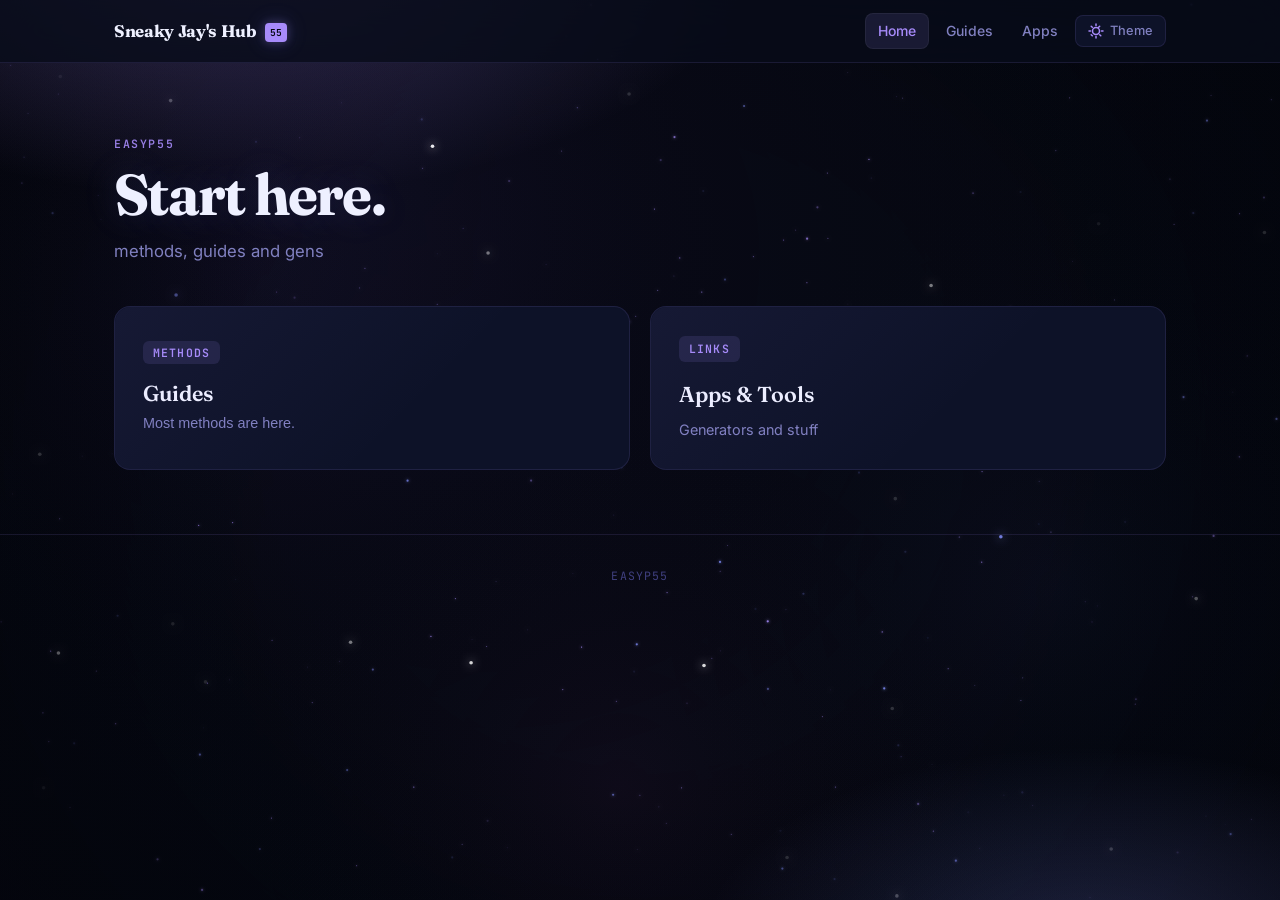
<file: index.html>
<!DOCTYPE html>
<html lang="en">
<head>
<meta charset="UTF-8">
<meta name="viewport" content="width=device-width, initial-scale=1.0">
<title>Jay's Method Hub</title>
<link rel="icon" type="image/svg+xml" id="site-favicon" href="favicon.svg">
<link rel="preconnect" href="https://fonts.googleapis.com">
<link rel="preconnect" href="https://fonts.gstatic.com" crossorigin>
<link href="https://fonts.googleapis.com/css2?family=Fraunces:wght@500;600;700&family=Inter:wght@400;500;600&family=JetBrains+Mono:wght@400;500;600&display=swap" rel="stylesheet">
<link rel="stylesheet" href="style.css">
</head>
<body>
<header class="site-head">
<div class="head-inner">
<div class="brand">Sneaky Jay's Hub <span class="mark">55</span></div>
<nav class="site-nav">
<a href="index.html" class="active">Home</a>
<button id="guidesBtn" type="button">Guides</button>
<a href="apps.html">Apps</a>
<button class="theme-toggle-btn" id="themeToggleBtn" type="button" aria-label="Change theme">
<svg viewBox="0 0 16 16" stroke-width="1.5" stroke-linecap="round" stroke-linejoin="round">
<circle cx="8" cy="8" r="3.5"/>
<path d="M8 1v1.5M8 13.5V15M1 8h1.5M13.5 8H15M3.2 3.2l1.1 1.1M11.7 11.7l1.1 1.1M11.7 3.2l-1.1 1.1M3.2 11.7l1.1 1.1"/>
</svg>
<span class="theme-btn-label">Theme</span>
</button>
</nav>
</div>
</header>
<main>
<div class="hero">
<p class="eyebrow">EasyP55</p>
<h1 class="page-title">Start here.</h1>
<p class="lede">methods, guides and gens</p>
<div class="hero-grid">
<button class="hero-card" id="guidesCard" type="button">
<span class="glyph">Methods</span>
<h3>Guides</h3>
<p>Most methods are here.</p>
</button>
<a class="hero-card" href="apps.html">
<span class="glyph">Links</span>
<h3>Apps &amp; Tools</h3>
<p>Generators and stuff</p>
</a>
</div>
</div>
</main>
<footer class="site-foot">EasyP55</footer>
<!-- Guides popup -->
<div class="modal-overlay" id="guidesModal">
<div class="modal-panel" role="dialog" aria-modal="true" aria-label="Guides">
<div class="modal-header">
<span>Guides</span>
<button class="modal-close" id="guidesClose" aria-label="Close">&times;</button>
</div>
<div class="modal-list">
<a href="method-1.html"><span class="num">1</span> Method 1</a>
<a href="method-2.html"><span class="num">2</span> Method 2</a>
<a href="method-3.html"><span class="num">3</span> Method 3</a>
</div>
</div>
</div>
<script src="guides-modal.js"></script>
<script src="theme.js"></script>
<script>
// Hero card also opens the modal
document.getElementById('guidesCard').addEventListener('click', () => {
document.getElementById('guidesBtn').click();
});
</script>
</body>
</html>
</file>
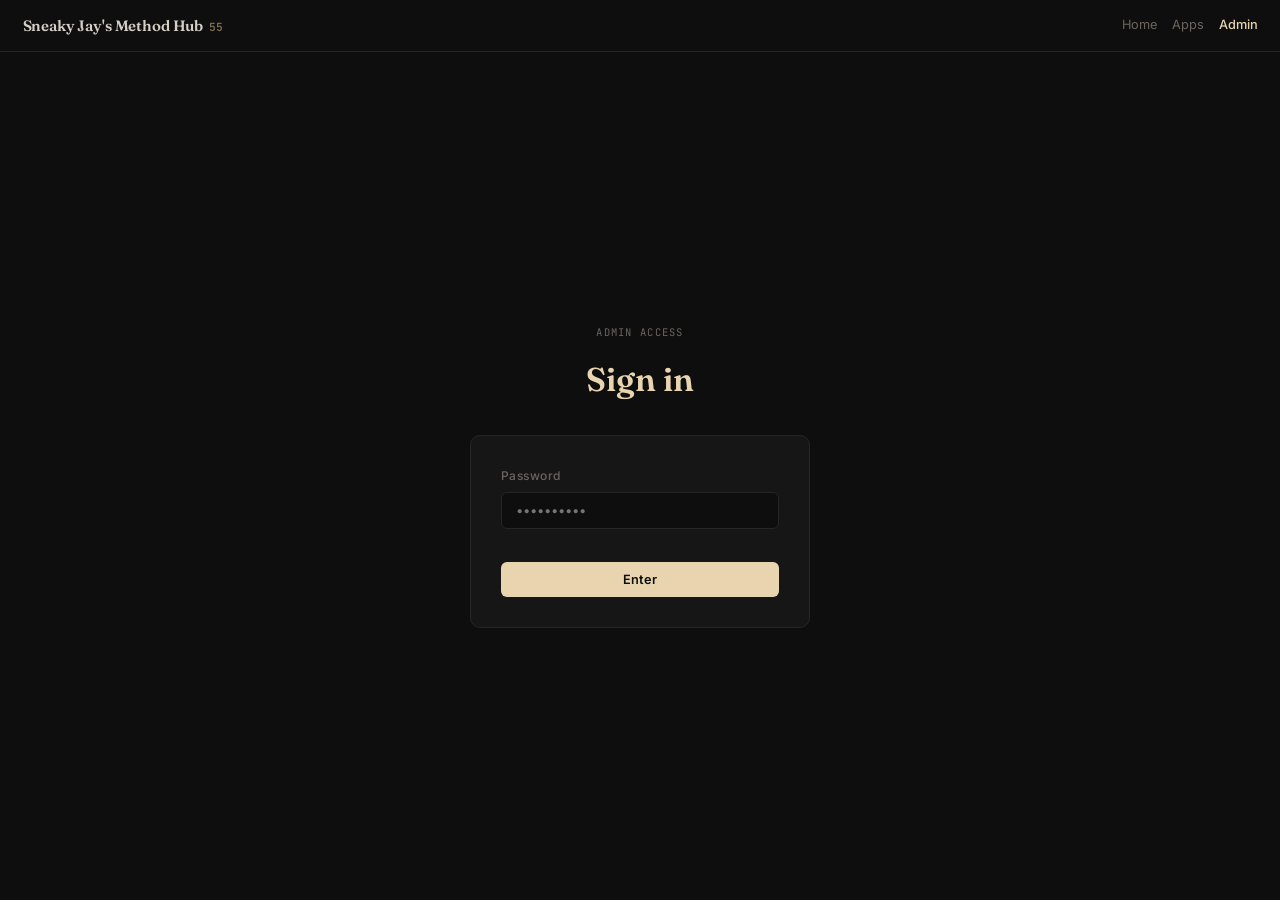
<file: admin.html>
<!DOCTYPE html>
<html lang="en">
<head>
<meta charset="UTF-8">
<meta name="viewport" content="width=device-width, initial-scale=1.0">
<title>Admin · Hub</title>
<link rel="preconnect" href="https://fonts.googleapis.com">
<link rel="preconnect" href="https://fonts.gstatic.com" crossorigin>
<link href="https://fonts.googleapis.com/css2?family=Fraunces:wght@500;600;700&family=Inter:wght@400;500;600&family=JetBrains+Mono:wght@400;500;600&display=swap" rel="stylesheet">
<style>
  /* ── Base tokens (mirrors site style) ── */
  :root {
    --bg: #0e0e0e;
    --surface: #161616;
    --border: #262626;
    --accent: #e8d5b0;
    --accent2: #7c6d52;
    --text: #d4cfc7;
    --muted: #6b6560;
    --head-h: 52px;
    --radius: 10px;
  }
  *, *::before, *::after { box-sizing: border-box; margin: 0; padding: 0; }
  html { font-size: 15px; }
  body {
    background: var(--bg);
    color: var(--text);
    font-family: 'Inter', system-ui, sans-serif;
    min-height: 100vh;
    line-height: 1.6;
  }

  /* ── Header ── */
  .site-head {
    height: var(--head-h);
    border-bottom: 1px solid var(--border);
    display: flex;
    align-items: center;
    padding: 0 1.5rem;
    position: sticky;
    top: 0;
    background: var(--bg);
    z-index: 100;
    justify-content: space-between;
  }
  .brand { font-family: 'Fraunces', serif; font-size: 1rem; font-weight: 600; letter-spacing: -.01em; color: var(--text); }
  .brand .mark { font-family: 'JetBrains Mono', monospace; font-size: .75rem; color: var(--accent2); margin-left: 6px; }
  .site-nav { display: flex; gap: 1rem; align-items: center; }
  .site-nav a, .site-nav button {
    color: var(--muted); font-size: .85rem; text-decoration: none; background: none; border: none; cursor: pointer;
    font-family: inherit; padding: 0; transition: color .15s;
  }
  .site-nav a:hover, .site-nav button:hover, .site-nav .active { color: var(--text); }
  .site-nav .active { color: var(--accent); font-weight: 500; }

  /* ── Login screen ── */
  #login-screen {
    display: flex; flex-direction: column; align-items: center; justify-content: center;
    min-height: calc(100vh - var(--head-h));
    padding: 2rem;
  }
  #login-screen .eyebrow { font-family: 'JetBrains Mono', monospace; font-size: .7rem; color: var(--muted); letter-spacing: .12em; text-transform: uppercase; margin-bottom: .75rem; }
  #login-screen h1 { font-family: 'Fraunces', serif; font-size: 2.2rem; font-weight: 600; color: var(--accent); margin-bottom: 2rem; }
  .login-box {
    background: var(--surface);
    border: 1px solid var(--border);
    border-radius: var(--radius);
    padding: 2rem;
    width: 100%; max-width: 340px;
    display: flex; flex-direction: column; gap: 1rem;
  }
  .login-box label { font-size: .8rem; color: var(--muted); letter-spacing: .05em; }
  .login-box input {
    width: 100%; padding: .65rem .9rem;
    background: var(--bg); border: 1px solid var(--border); border-radius: 6px;
    color: var(--text); font-family: 'JetBrains Mono', monospace; font-size: .9rem;
    outline: none; transition: border-color .15s;
  }
  .login-box input:focus { border-color: var(--accent2); }
  .login-box .err { font-size: .8rem; color: #e07070; display: none; }
  .login-box .err.show { display: block; }
  .btn-primary {
    padding: .65rem 1.2rem; background: var(--accent); color: #0e0e0e;
    border: none; border-radius: 6px; font-family: 'Inter', sans-serif; font-weight: 600;
    font-size: .85rem; cursor: pointer; transition: opacity .15s; text-align: center;
  }
  .btn-primary:hover { opacity: .88; }

  /* ── Admin panel ── */
  #admin-screen { display: none; }
  .admin-wrap { max-width: 860px; margin: 0 auto; padding: 2.5rem 1.5rem 4rem; }
  .admin-header { margin-bottom: 2.5rem; }
  .admin-header .eyebrow { font-family: 'JetBrains Mono', monospace; font-size: .7rem; color: var(--muted); letter-spacing: .12em; text-transform: uppercase; margin-bottom: .5rem; }
  .admin-header h1 { font-family: 'Fraunces', serif; font-size: 1.9rem; font-weight: 600; color: var(--accent); }

  /* Tabs */
  .tabs { display: flex; gap: .5rem; margin-bottom: 2rem; border-bottom: 1px solid var(--border); padding-bottom: .5rem; }
  .tab-btn {
    background: none; border: none; color: var(--muted); font-family: inherit; font-size: .85rem;
    cursor: pointer; padding: .4rem .8rem; border-radius: 6px; transition: background .15s, color .15s;
  }
  .tab-btn:hover { background: var(--surface); color: var(--text); }
  .tab-btn.active { background: var(--surface); color: var(--accent); border: 1px solid var(--border); }
  .tab-pane { display: none; }
  .tab-pane.active { display: block; }

  /* Form elements */
  .field { display: flex; flex-direction: column; gap: .4rem; margin-bottom: 1.2rem; }
  .field label { font-size: .8rem; color: var(--muted); letter-spacing: .04em; font-weight: 500; }
  .field input, .field textarea, .field select {
    width: 100%; padding: .65rem .9rem;
    background: var(--bg); border: 1px solid var(--border); border-radius: 6px;
    color: var(--text); font-family: 'Inter', sans-serif; font-size: .875rem;
    outline: none; transition: border-color .15s;
  }
  .field input:focus, .field textarea:focus, .field select:focus { border-color: var(--accent2); }
  .field textarea { resize: vertical; min-height: 120px; }
  .hint { font-size: .75rem; color: var(--muted); margin-top: .2rem; }

  /* Step builder */
  .steps-list { display: flex; flex-direction: column; gap: .6rem; margin-bottom: 1rem; }
  .step-row {
    display: flex; align-items: center; gap: .6rem;
    background: var(--surface); border: 1px solid var(--border); border-radius: 8px; padding: .6rem .8rem;
  }
  .step-num { font-family: 'JetBrains Mono', monospace; font-size: .75rem; color: var(--muted); min-width: 20px; }
  .step-row input { flex: 1; background: none; border: none; color: var(--text); font-size: .875rem; outline: none; font-family: inherit; }
  .step-row .remove-step { background: none; border: none; color: var(--muted); cursor: pointer; font-size: 1rem; line-height: 1; transition: color .15s; padding: 0 4px; }
  .step-row .remove-step:hover { color: #e07070; }
  .btn-ghost {
    background: none; border: 1px solid var(--border); color: var(--muted);
    padding: .5rem 1rem; border-radius: 6px; font-family: inherit; font-size: .8rem;
    cursor: pointer; transition: border-color .15s, color .15s;
  }
  .btn-ghost:hover { border-color: var(--accent2); color: var(--text); }

  /* Output box */
  .output-section { margin-top: 2rem; }
  .output-section h3 { font-size: .85rem; color: var(--muted); margin-bottom: .75rem; letter-spacing: .04em; font-weight: 500; }
  .code-box {
    background: #0a0a0a; border: 1px solid var(--border); border-radius: 8px;
    padding: 1.2rem; font-family: 'JetBrains Mono', monospace; font-size: .78rem;
    color: #c8c0b0; white-space: pre; overflow-x: auto; line-height: 1.7; position: relative;
  }
  .copy-btn {
    position: absolute; top: .6rem; right: .6rem;
    background: var(--surface); border: 1px solid var(--border); color: var(--muted);
    font-size: .72rem; padding: .25rem .65rem; border-radius: 5px; cursor: pointer;
    font-family: inherit; transition: color .15s;
  }
  .copy-btn:hover { color: var(--text); }
  .copy-btn.copied { color: #7ec87e; border-color: #3a5c3a; }

  /* App preview area */
  .app-frame-wrap {
    position: fixed; inset: 0; z-index: 200; background: var(--bg);
    display: none; flex-direction: column;
  }
  .app-frame-wrap.open { display: flex; }
  .frame-bar {
    height: var(--head-h); border-bottom: 1px solid var(--border);
    display: flex; align-items: center; gap: 1rem; padding: 0 1.2rem;
    background: var(--surface);
  }
  .frame-bar .back-btn {
    display: flex; align-items: center; gap: .4rem;
    background: none; border: 1px solid var(--border); color: var(--text);
    padding: .35rem .85rem; border-radius: 6px; font-family: inherit; font-size: .82rem;
    cursor: pointer; transition: border-color .15s;
  }
  .frame-bar .back-btn:hover { border-color: var(--accent2); }
  .frame-bar .frame-url { font-family: 'JetBrains Mono', monospace; font-size: .75rem; color: var(--muted); }
  .app-frame-wrap iframe { flex: 1; border: none; width: 100%; background: #fff; }

  /* Preview card for apps */
  .app-preview-card {
    background: var(--surface); border: 1px solid var(--border); border-radius: var(--radius);
    padding: 1.2rem 1.4rem; margin-top: 1rem;
    display: flex; align-items: center; justify-content: space-between;
    gap: 1rem;
  }
  .app-preview-card .app-title { font-family: 'Fraunces', serif; font-size: 1.05rem; color: var(--accent); }
  .app-preview-card .app-url { font-family: 'JetBrains Mono', monospace; font-size: .72rem; color: var(--muted); margin-top: .2rem; }
  .btn-launch {
    background: var(--accent); color: #0e0e0e; border: none; border-radius: 6px;
    padding: .5rem 1rem; font-family: inherit; font-weight: 600; font-size: .82rem;
    cursor: pointer; white-space: nowrap; transition: opacity .15s;
  }
  .btn-launch:hover { opacity: .85; }

  /* Existing items list */
  .items-section { margin-top: 2rem; }
  .items-section h3 { font-size: .8rem; color: var(--muted); letter-spacing: .05em; font-weight: 500; text-transform: uppercase; margin-bottom: 1rem; }
  .item-list { display: flex; flex-direction: column; gap: .5rem; }
  .item-row {
    background: var(--surface); border: 1px solid var(--border); border-radius: 8px;
    padding: .7rem 1rem; display: flex; align-items: center; justify-content: space-between; gap: 1rem;
  }
  .item-row .item-title { font-size: .875rem; color: var(--text); }
  .item-row .item-sub { font-size: .75rem; color: var(--muted); margin-top: .1rem; font-family: 'JetBrains Mono', monospace; }
  .item-actions { display: flex; gap: .5rem; }
  .btn-sm {
    background: none; border: 1px solid var(--border); color: var(--muted);
    padding: .25rem .65rem; border-radius: 5px; font-size: .75rem; cursor: pointer; font-family: inherit; transition: color .15s, border-color .15s;
  }
  .btn-sm:hover { color: var(--text); border-color: var(--accent2); }
  .btn-sm.danger:hover { color: #e07070; border-color: #5c3a3a; }
  .empty-state { color: var(--muted); font-size: .85rem; padding: 1.5rem 0; text-align: center; }

  footer.site-foot {
    border-top: 1px solid var(--border); padding: 1.2rem 1.5rem;
    font-family: 'JetBrains Mono', monospace; font-size: .72rem; color: var(--muted);
    text-align: center;
  }
</style>
</head>
<body>

<!-- ═══ HEADER ═══ -->
<header class="site-head">
  <div class="brand">Sneaky Jay's Method Hub<span class="mark">55</span></div>
  <nav class="site-nav">
    <a href="index.html">Home</a>
    <a href="apps.html">Apps</a>
    <a href="admin.html" class="active">Admin</a>
  </nav>
</header>

<!-- ═══ LOGIN ═══ -->
<div id="login-screen">
  <p class="eyebrow">Admin Access</p>
  <h1>Sign in</h1>
  <div class="login-box">
    <div class="field">
      <label>Password</label>
      <input type="password" id="pw-input" placeholder="••••••••••" autocomplete="current-password">
    </div>
    <p class="err" id="pw-err">Incorrect password.</p>
    <button class="btn-primary" onclick="tryLogin()">Enter</button>
  </div>
</div>

<!-- ═══ ADMIN PANEL ═══ -->
<div id="admin-screen">
  <div class="admin-wrap">
    <div class="admin-header">
      <p class="eyebrow">Admin Panel</p>
      <h1>Hub Control</h1>
    </div>

    <!-- Tabs -->
    <div class="tabs">
      <button class="tab-btn active" onclick="switchTab('guides-tab', this)">Guide Creator</button>
      <button class="tab-btn" onclick="switchTab('apps-tab', this)">App Creator</button>
    </div>

    <!-- ═══ GUIDE CREATOR ═══ -->
    <div class="tab-pane active" id="guides-tab">

      <div style="display:grid; grid-template-columns:1fr 1fr; gap:2rem;">
        <div>
          <div class="field">
            <label>Guide Title</label>
            <input type="text" id="g-title" placeholder="e.g. Zalando" oninput="renderGuide()">
          </div>
          <div class="field">
            <label>Eyebrow / Category</label>
            <input type="text" id="g-eyebrow" placeholder="e.g. Refund Method" oninput="renderGuide()">
          </div>
          <div class="field">
            <label>Subtitle / Lede</label>
            <input type="text" id="g-lede" placeholder="e.g. Zalando Method (~£300 Limit)" oninput="renderGuide()">
          </div>
          <div class="field">
            <label>Target URL</label>
            <input type="text" id="g-url" placeholder="https://zalando.co.uk" oninput="renderGuide()">
          </div>
          <div class="field">
            <label>File name (for the .html file)</label>
            <input type="text" id="g-filename" placeholder="e.g. method-4" oninput="renderGuide()">
            <span class="hint">Will become <code>method-4.html</code> in your repo.</span>
          </div>
          <div class="field">
            <label>Guides modal nav number</label>
            <input type="number" id="g-navnum" placeholder="4" min="1" oninput="renderGuide()">
            <span class="hint">Add a matching entry to the modal list in <code>index.html</code> and <code>apps.html</code>.</span>
          </div>

          <div class="field">
            <label>Steps</label>
          </div>
          <div class="steps-list" id="steps-list"></div>
          <button class="btn-ghost" onclick="addStep()">+ Add step</button>
        </div>

        <div>
          <div class="output-section">
            <h3>Generated HTML — copy into your repo as <span id="fn-preview">method-N.html</span></h3>
            <div class="code-box" id="guide-output" style="min-height:300px;">
              <button class="copy-btn" onclick="copyCode('guide-output', this)">Copy</button>
<span id="guide-code-text"></span></div>
          </div>
          <div class="output-section" style="margin-top:1.5rem;">
            <h3>Add to your Guides modal — paste into <code>index.html</code>, <code>apps.html</code> &amp; all method files</h3>
            <div class="code-box" id="modal-output">
              <button class="copy-btn" onclick="copyCode('modal-output', this)">Copy</button>
<span id="modal-code-text"></span></div>
          </div>
        </div>
      </div>

    </div><!-- /guides-tab -->

    <!-- ═══ APP CREATOR ═══ -->
    <div class="tab-pane" id="apps-tab">

      <div style="display:grid; grid-template-columns:1fr 1fr; gap:2rem;">
        <div>
          <div class="field">
            <label>App Name</label>
            <input type="text" id="a-name" placeholder="e.g. Sainsbury's Generator" oninput="renderApp()">
          </div>
          <div class="field">
            <label>Category tag</label>
            <input type="text" id="a-tag" placeholder="e.g. Generator" oninput="renderApp()">
          </div>
          <div class="field">
            <label>Short description</label>
            <input type="text" id="a-desc" placeholder="e.g. Generate Goycodes" oninput="renderApp()">
          </div>
          <div class="field">
            <label>App URL</label>
            <input type="text" id="a-url" placeholder="https://your-app.pages.dev" oninput="renderApp()">
          </div>
          <div class="field">
            <label>Open mode</label>
            <select id="a-mode" onchange="renderApp()">
              <option value="iframe">Embedded (iframe with back button — runs inside your site)</option>
              <option value="tab">New tab (opens externally)</option>
            </select>
          </div>

          <!-- Live preview -->
          <div id="app-preview-wrap" style="display:none;">
            <div class="app-preview-card">
              <div>
                <div class="app-title" id="ap-title"></div>
                <div class="app-url" id="ap-url"></div>
              </div>
              <button class="btn-launch" onclick="launchApp()">Launch ↗</button>
            </div>
          </div>
        </div>

        <div>
          <div class="output-section">
            <h3>Card HTML — paste into <code>apps.html</code> inside <code>.grid</code></h3>
            <div class="code-box" id="app-output">
              <button class="copy-btn" onclick="copyCode('app-output', this)">Copy</button>
<span id="app-code-text"></span></div>
          </div>

          <div class="output-section" id="iframe-page-section" style="margin-top:1.5rem;">
            <h3>Iframe wrapper page — save as <span id="iframe-filename">app-name.html</span> in your repo</h3>
            <div class="code-box" id="iframe-output">
              <button class="copy-btn" onclick="copyCode('iframe-output', this)">Copy</button>
<span id="iframe-code-text"></span></div>
          </div>
        </div>
      </div>

    </div><!-- /apps-tab -->

  </div><!-- /admin-wrap -->
  <footer class="site-foot">EasyP55 — Admin</footer>
</div>

<!-- ═══ APP IFRAME VIEWER ═══ -->
<div class="app-frame-wrap" id="app-frame-wrap">
  <div class="frame-bar">
    <button class="back-btn" onclick="closeApp()">← Back</button>
    <span class="frame-url" id="frame-url-label"></span>
  </div>
  <iframe id="app-iframe" src="about:blank" allowfullscreen></iframe>
</div>

<script>
/* ── Auth ── */
const PASSWORD = 'easyp55';
function tryLogin() {
  const val = document.getElementById('pw-input').value;
  if (val === PASSWORD) {
    document.getElementById('login-screen').style.display = 'none';
    document.getElementById('admin-screen').style.display = 'block';
    initSteps();
    renderGuide();
    renderApp();
  } else {
    const err = document.getElementById('pw-err');
    err.classList.add('show');
    document.getElementById('pw-input').value = '';
    document.getElementById('pw-input').focus();
  }
}
document.getElementById('pw-input').addEventListener('keydown', e => { if (e.key === 'Enter') tryLogin(); });

/* ── Tabs ── */
function switchTab(id, btn) {
  document.querySelectorAll('.tab-pane').forEach(p => p.classList.remove('active'));
  document.querySelectorAll('.tab-btn').forEach(b => b.classList.remove('active'));
  document.getElementById(id).classList.add('active');
  btn.classList.add('active');
}

/* ── Steps ── */
let steps = ['', '', ''];
function initSteps() { renderSteps(); }
function renderSteps() {
  const list = document.getElementById('steps-list');
  list.innerHTML = '';
  steps.forEach((s, i) => {
    const row = document.createElement('div');
    row.className = 'step-row';
    row.innerHTML = `<span class="step-num">${i+1}</span>
      <input type="text" value="${escHtml(s)}" placeholder="Step ${i+1}..." oninput="steps[${i}]=this.value;renderGuide()">
      <button class="remove-step" onclick="removeStep(${i})" title="Remove">×</button>`;
    list.appendChild(row);
  });
}
function addStep() { steps.push(''); renderSteps(); renderGuide(); }
function removeStep(i) { steps.splice(i, 1); renderSteps(); renderGuide(); }
function escHtml(s) { return s.replace(/&/g,'&amp;').replace(/</g,'&lt;').replace(/>/g,'&gt;').replace(/"/g,'&quot;'); }

/* ── Guide renderer ── */
function renderGuide() {
  const title = document.getElementById('g-title').value || 'Method Title';
  const eyebrow = document.getElementById('g-eyebrow').value || 'Refund Method';
  const lede = document.getElementById('g-lede').value || '';
  const url = document.getElementById('g-url').value || '';
  const filename = document.getElementById('g-filename').value || 'method-N';
  const navnum = document.getElementById('g-navnum').value || 'N';

  document.getElementById('fn-preview').textContent = filename + '.html';
  document.getElementById('iframe-filename').textContent = filename + '.html';

  const stepsHtml = steps.filter(s => s.trim())
    .map(s => `        <li>${escHtml(s)}</li>`).join('\n');

  const html = `<!DOCTYPE html>
<html lang="en">
<head>
<meta charset="UTF-8">
<meta name="viewport" content="width=device-width, initial-scale=1.0">
<title>${escHtml(title)} · Hub</title>
<link rel="preconnect" href="https://fonts.googleapis.com">
<link rel="preconnect" href="https://fonts.gstatic.com" crossorigin>
<link href="https://fonts.googleapis.com/css2?family=Fraunces:wght@500;600;700&family=Inter:wght@400;500;600&family=JetBrains+Mono:wght@400;500;600&display=swap" rel="stylesheet">
<link rel="stylesheet" href="style.css">
</head>
<body>
<header class="site-head">
  <div class="head-inner">
    <div class="brand">Sneaky Jay's Method Hub<span class="mark">55</span></div>
    <nav class="site-nav">
      <a href="index.html">Home</a>
      <button id="guidesBtn" type="button" class="active">Guides</button>
      <a href="apps.html">Apps</a>
    </nav>
  </div>
</header>
<main>
  <p class="eyebrow">${escHtml(eyebrow)}</p>
  <h1 class="page-title">${escHtml(title)}</h1>
  <p class="lede">${escHtml(lede)}</p>
  <div class="card" style="max-width:680px;">
    <p style="color:var(--text); margin:0 0 10px;">${escHtml(url)}</p>
    <ol style="color:var(--text); padding-left:1.3em; margin:0;">
${stepsHtml}
    </ol>
  </div>
</main>
<footer class="site-foot">EasyP55</footer>
<div class="modal-overlay" id="guidesModal">
  <div class="modal-panel" role="dialog" aria-modal="true" aria-label="Guides">
    <div class="modal-header">
      <span>Guides</span>
      <button class="modal-close" id="guidesClose" aria-label="Close">&times;</button>
    </div>
    <div class="modal-list">
      <a href="method-1.html"><span class="num">1</span> Method 1</a>
      <a href="method-2.html"><span class="num">2</span> Method 2</a>
      <a href="method-3.html"><span class="num">3</span> Method 3</a>
      <!-- Add new guide entries here -->
    </div>
  </div>
</div>
<script src="guides-modal.js"><\/script>
</body>
</html>`;

  const modalEntry = `<a href="${escHtml(filename)}.html"><span class="num">${escHtml(navnum)}</span> ${escHtml(title)}</a>`;

  document.getElementById('guide-code-text').textContent = html;
  document.getElementById('modal-code-text').textContent = modalEntry;
}

/* ── App renderer ── */
function renderApp() {
  const name = document.getElementById('a-name').value || '';
  const tag = document.getElementById('a-tag').value || 'Tool';
  const desc = document.getElementById('a-desc').value || '';
  const url = document.getElementById('a-url').value || '';
  const mode = document.getElementById('a-mode').value;

  const iframeSection = document.getElementById('iframe-page-section');
  const previewWrap = document.getElementById('app-preview-wrap');

  if (name) {
    document.getElementById('ap-title').textContent = name;
    document.getElementById('ap-url').textContent = url || '—';
    previewWrap.style.display = 'block';
  } else {
    previewWrap.style.display = 'none';
  }

  // slug for iframe page filename
  const slug = name.toLowerCase().replace(/[^a-z0-9]+/g, '-').replace(/^-|-$/g,'') || 'app';
  document.getElementById('iframe-filename').textContent = slug + '.html';

  if (mode === 'iframe') {
    iframeSection.style.display = 'block';
    // Card links to the iframe wrapper page
    const cardHtml = `<div class="card">
  <a class="card-link" href="${escHtml(slug)}.html">
    <span class="tag">${escHtml(tag)}</span>
    <h3>${escHtml(name)}</h3>
    <p>${escHtml(desc)}</p>
  </a>
</div>`;
    document.getElementById('app-code-text').textContent = cardHtml;

    // Iframe wrapper page
    const iframePage = `<!DOCTYPE html>
<html lang="en">
<head>
<meta charset="UTF-8">
<meta name="viewport" content="width=device-width, initial-scale=1.0">
<title>${escHtml(name)} · Hub</title>
<link rel="preconnect" href="https://fonts.googleapis.com">
<link rel="preconnect" href="https://fonts.gstatic.com" crossorigin>
<link href="https://fonts.googleapis.com/css2?family=Fraunces:wght@500;600;700&family=Inter:wght@400;500;600&family=JetBrains+Mono:wght@400;500;600&display=swap" rel="stylesheet">
<link rel="stylesheet" href="style.css">
<style>
  .app-chrome { display:flex; flex-direction:column; height:calc(100vh - 52px); }
  .app-bar {
    height:44px; background:var(--surface); border-bottom:1px solid var(--border);
    display:flex; align-items:center; gap:.8rem; padding:0 1rem; flex-shrink:0;
  }
  .back-link {
    display:flex; align-items:center; gap:.35rem; color:var(--text); text-decoration:none;
    font-size:.82rem; border:1px solid var(--border); padding:.3rem .75rem; border-radius:6px;
    transition:border-color .15s;
  }
  .back-link:hover { border-color:var(--accent2); }
  .app-bar .app-label { font-family:'JetBrains Mono',monospace; font-size:.72rem; color:var(--muted); }
  .app-chrome iframe { flex:1; border:none; width:100%; }
</style>
</head>
<body>
<header class="site-head">
  <div class="head-inner">
    <div class="brand">Sneaky Jay's Method Hub<span class="mark">55</span></div>
    <nav class="site-nav">
      <a href="index.html">Home</a>
      <button id="guidesBtn" type="button">Guides</button>
      <a href="apps.html" class="active">Apps</a>
    </nav>
  </div>
</header>
<div class="app-chrome">
  <div class="app-bar">
    <a class="back-link" href="apps.html">← Back</a>
    <span class="app-label">${escHtml(name)}</span>
  </div>
  <iframe src="${escHtml(url)}" allowfullscreen></iframe>
</div>
<div class="modal-overlay" id="guidesModal">
  <div class="modal-panel" role="dialog" aria-modal="true" aria-label="Guides">
    <div class="modal-header">
      <span>Guides</span>
      <button class="modal-close" id="guidesClose" aria-label="Close">&times;</button>
    </div>
    <div class="modal-list">
      <a href="method-1.html"><span class="num">1</span> Method 1</a>
      <a href="method-2.html"><span class="num">2</span> Method 2</a>
      <a href="method-3.html"><span class="num">3</span> Method 3</a>
    </div>
  </div>
</div>
<script src="guides-modal.js"><\/script>
</body>
</html>`;
    document.getElementById('iframe-code-text').textContent = iframePage;
  } else {
    iframeSection.style.display = 'none';
    const cardHtml = `<div class="card">
  <a class="card-link" href="${escHtml(url)}" target="_blank" rel="noopener">
    <span class="tag">${escHtml(tag)}</span>
    <h3>${escHtml(name)}</h3>
    <p>${escHtml(desc)}</p>
  </a>
</div>`;
    document.getElementById('app-code-text').textContent = cardHtml;
  }
}

/* ── App iframe launch (preview only — admin use) ── */
function launchApp() {
  const url = document.getElementById('a-url').value;
  const mode = document.getElementById('a-mode').value;
  if (!url) return;
  if (mode === 'tab') { window.open(url, '_blank'); return; }
  document.getElementById('app-iframe').src = url;
  document.getElementById('frame-url-label').textContent = url;
  document.getElementById('app-frame-wrap').classList.add('open');
}
function closeApp() {
  document.getElementById('app-frame-wrap').classList.remove('open');
  document.getElementById('app-iframe').src = 'about:blank';
}

/* ── Copy button ── */
function copyCode(containerId, btn) {
  const text = document.getElementById(containerId).querySelector('span').textContent;
  navigator.clipboard.writeText(text).then(() => {
    btn.textContent = 'Copied!';
    btn.classList.add('copied');
    setTimeout(() => { btn.textContent = 'Copy'; btn.classList.remove('copied'); }, 2000);
  });
}
</script>
</body>
</html>
</file>
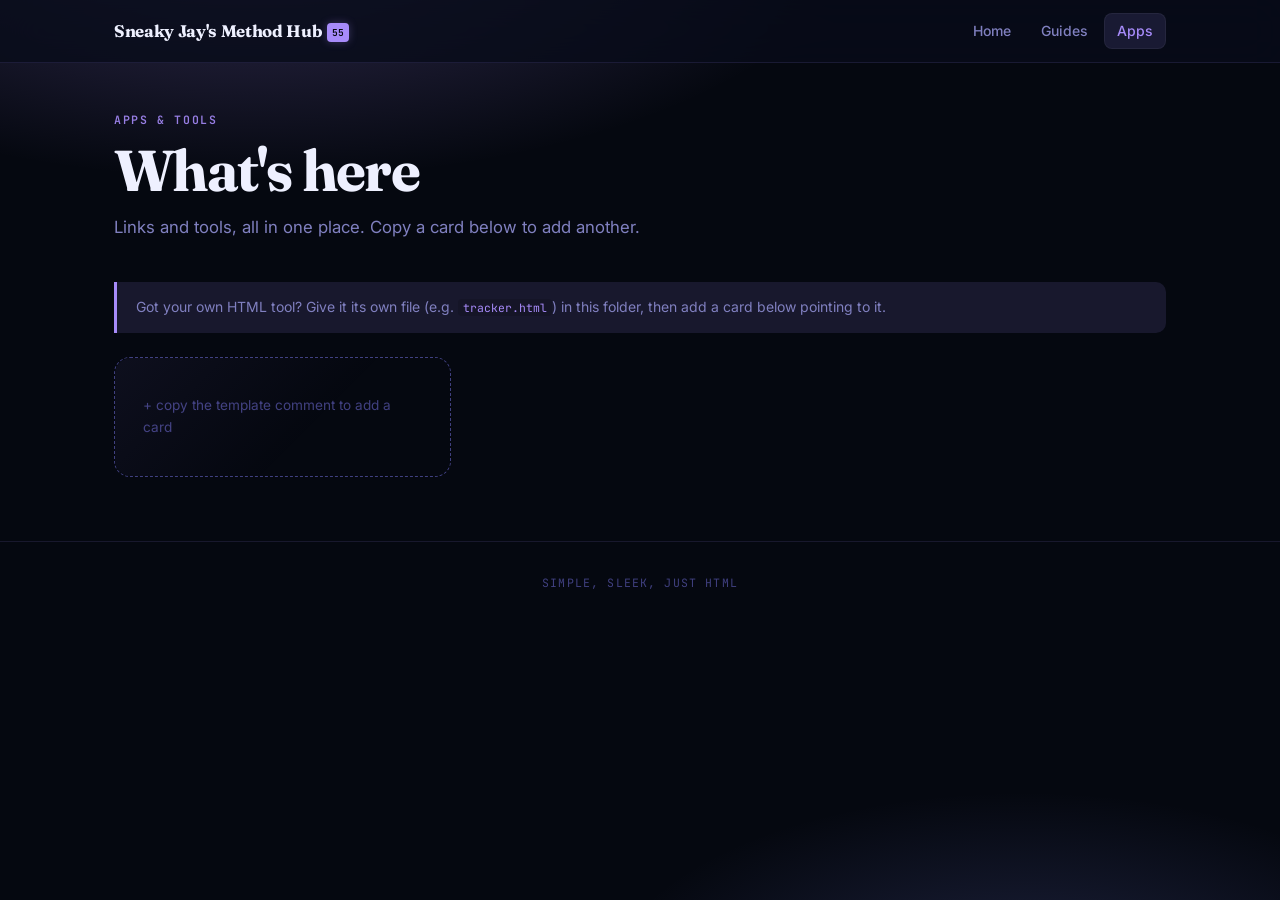
<file: apps.html>
<!DOCTYPE html>
<html lang="en">
<head>
<meta charset="UTF-8">
<meta name="viewport" content="width=device-width, initial-scale=1.0">
<title>Apps · Hub</title>
<link rel="icon" type="image/svg+xml" id="site-favicon" href="favicon.svg">
<link rel="preconnect" href="https://fonts.googleapis.com">
<link rel="preconnect" href="https://fonts.gstatic.com" crossorigin>
<link href="https://fonts.googleapis.com/css2?family=Fraunces:wght@500;600;700&family=Inter:wght@400;500;600&family=JetBrains+Mono:wght@400;500;600&display=swap" rel="stylesheet">
<link rel="stylesheet" href="style.css">
</head>
<body>
<header class="site-head">
<div class="head-inner">
<div class="brand">Sneaky Jay's Method Hub<span class="mark">55</span></div>
<nav class="site-nav">
<a href="index.html">Home</a>
<button id="guidesBtn" type="button">Guides</button>
<a href="apps.html" class="active">Apps</a>
</nav>
</div>
</header>
<main>
<p class="eyebrow">Apps &amp; Tools</p>
<h1 class="page-title">What's here</h1>
<p class="lede">Links and tools, all in one place. Copy a card below to add another.</p>
<div class="callout">
Got your own HTML tool? Give it its own file (e.g. <code>tracker.html</code>) in this folder,
then add a card below pointing to it.
</div>
<!--
TEMPLATE — copy this block to add a new card.
For an external site, link straight to the URL.
For your own HTML file sitting in this folder, just use its filename as href.
<div class="card">
<a class="card-link" href="https://educational-material.pages.dev" target="_blank" rel="noopener">
<span class="tag">Category</span>
<h3>Sainsbury's Generator</h3>
<p>Generate Goycodes</p>
</a>
</div>
-->
<div class="grid">
<div class="card add-new">
+ copy the template comment to add a card
</div>
</div>
</main>
<footer class="site-foot">simple, sleek, just html</footer>
<!-- Guides popup -->
<div class="modal-overlay" id="guidesModal">
<div class="modal-panel" role="dialog" aria-modal="true" aria-label="Guides">
<div class="modal-header">
<span>Guides</span>
<button class="modal-close" id="guidesClose" aria-label="Close">&times;</button>
</div>
<div class="modal-list">
<a href="method-1.html"><span class="num">1</span> Method 1</a>
<a href="method-2.html"><span class="num">2</span> Method 2</a>
<a href="method-3.html"><span class="num">3</span> Method 3</a>
</div>
</div>
</div>
<script src="guides-modal.js"></script>
</body>
</html>
</file>
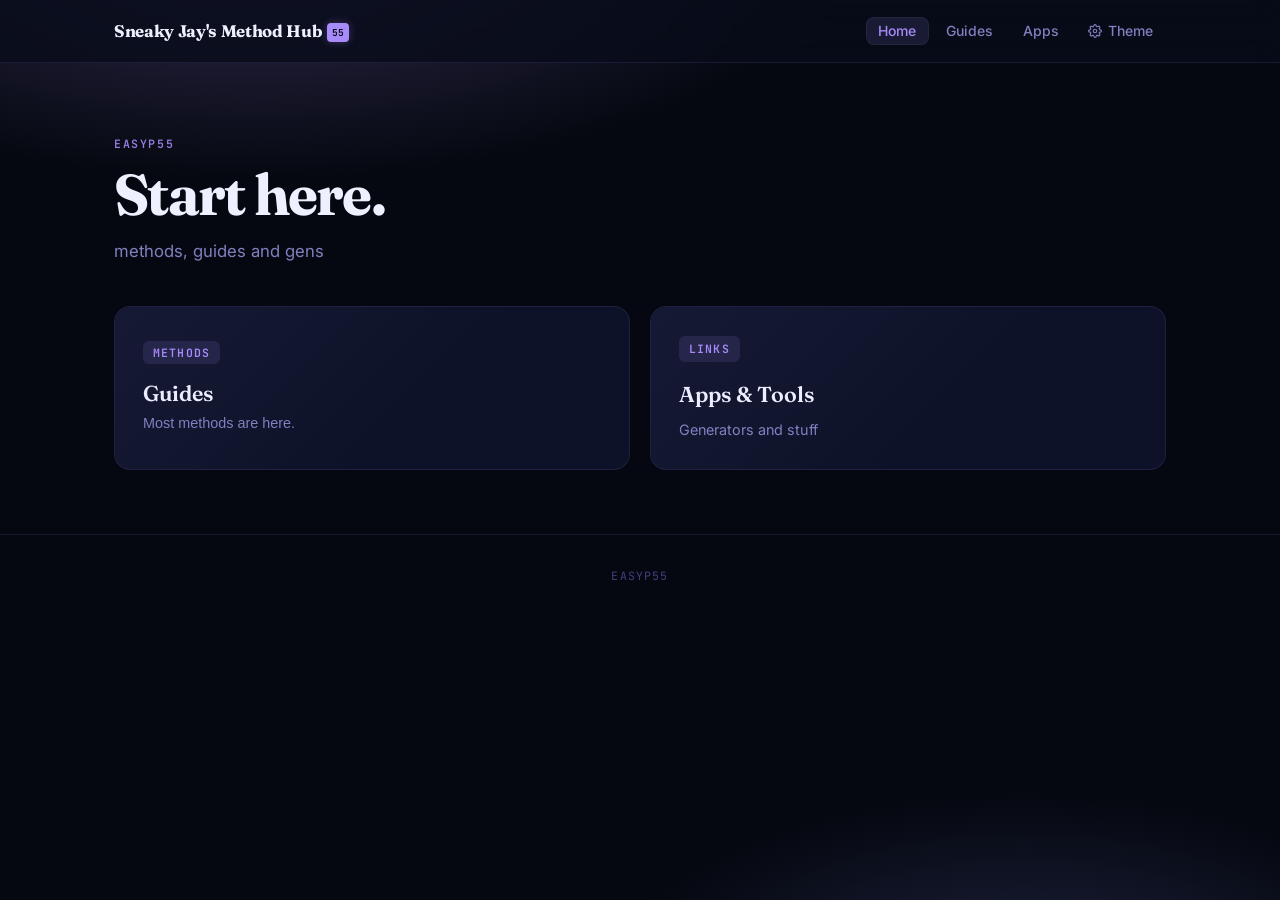
<file: index (2).html>
<!DOCTYPE html>
<html lang="en">
<head>
<meta charset="UTF-8">
<meta name="viewport" content="width=device-width, initial-scale=1.0">
<title>Jay's Method Hub</title>
<link rel="preconnect" href="https://fonts.googleapis.com">
<link rel="preconnect" href="https://fonts.gstatic.com" crossorigin>
<link href="https://fonts.googleapis.com/css2?family=Fraunces:wght@500;600;700&family=Inter:wght@400;500;600&family=JetBrains+Mono:wght@400;500;600&display=swap" rel="stylesheet">
<link rel="stylesheet" href="style.css">
<style>
  /* ── Nav alignment fix ── */
  .site-nav {
    display: flex;
    align-items: center;   /* vertically centre every child */
    gap: 4px;
  }

  /* Ensure all nav items share the same line-height / padding baseline */
  .site-nav a,
  .site-nav button {
    display: inline-flex;
    align-items: center;
    gap: 6px;
    line-height: 1;        /* collapse any inherited line-height differences */
  }
</style>
</head>
<body>
<header class="site-head">
  <div class="head-inner">
    <div class="brand">Sneaky Jay's Method Hub<span class="mark">55</span></div>
    <nav class="site-nav">
      <a href="index.html" class="active">Home</a>
      <button id="guidesBtn" type="button">Guides</button>
      <a href="apps.html">Apps</a>
      <button id="themeBtn" type="button" class="theme-btn">
        <!-- gear icon via inline SVG so no extra font request is needed -->
        <svg xmlns="http://www.w3.org/2000/svg" width="14" height="14" viewBox="0 0 24 24"
             fill="none" stroke="currentColor" stroke-width="2"
             stroke-linecap="round" stroke-linejoin="round" aria-hidden="true">
          <circle cx="12" cy="12" r="3"/>
          <path d="M19.4 15a1.65 1.65 0 0 0 .33 1.82l.06.06a2 2 0 0 1-2.83 2.83l-.06-.06
                   a1.65 1.65 0 0 0-1.82-.33 1.65 1.65 0 0 0-1 1.51V21a2 2 0 0 1-4 0v-.09
                   A1.65 1.65 0 0 0 9 19.4a1.65 1.65 0 0 0-1.82.33l-.06.06a2 2 0 0 1-2.83-2.83
                   l.06-.06A1.65 1.65 0 0 0 4.68 15a1.65 1.65 0 0 0-1.51-1H3a2 2 0 0 1 0-4h.09
                   A1.65 1.65 0 0 0 4.6 9a1.65 1.65 0 0 0-.33-1.82l-.06-.06a2 2 0 0 1 2.83-2.83
                   l.06.06A1.65 1.65 0 0 0 9 4.68a1.65 1.65 0 0 0 1-1.51V3a2 2 0 0 1 4 0v.09
                   a1.65 1.65 0 0 0 1 1.51 1.65 1.65 0 0 0 1.82-.33l.06-.06a2 2 0 0 1 2.83 2.83
                   l-.06.06A1.65 1.65 0 0 0 19.4 9a1.65 1.65 0 0 0 1.51 1H21a2 2 0 0 1 0 4h-.09
                   a1.65 1.65 0 0 0-1.51 1z"/>
        </svg>
        Theme
      </button>
    </nav>
  </div>
</header>

<main>
  <div class="hero">
    <p class="eyebrow">EasyP55</p>
    <h1 class="page-title">Start here.</h1>
    <p class="lede">methods, guides and gens</p>
    <div class="hero-grid">
      <button class="hero-card" id="guidesCard" type="button">
        <span class="glyph">Methods</span>
        <h3>Guides</h3>
        <p>Most methods are here.</p>
      </button>
      <a class="hero-card" href="apps.html">
        <span class="glyph">Links</span>
        <h3>Apps &amp; Tools</h3>
        <p>Generators and stuff</p>
      </a>
    </div>
  </div>
</main>

<footer class="site-foot">EasyP55</footer>

<!-- Guides popup -->
<div class="modal-overlay" id="guidesModal">
  <div class="modal-panel" role="dialog" aria-modal="true" aria-label="Guides">
    <div class="modal-header">
      <span>Guides</span>
      <button class="modal-close" id="guidesClose" aria-label="Close">&times;</button>
    </div>
    <div class="modal-list">
      <a href="method-1.html"><span class="num">1</span> Method 1</a>
      <a href="method-2.html"><span class="num">2</span> Method 2</a>
      <a href="method-3.html"><span class="num">3</span> Method 3</a>
    </div>
  </div>
</div>

<script src="guides-modal.js"></script>
<script>
  // Hero card also opens the modal
  document.getElementById('guidesCard').addEventListener('click', () => {
    document.getElementById('guidesBtn').click();
  });
</script>
</body>
</html>
</file>
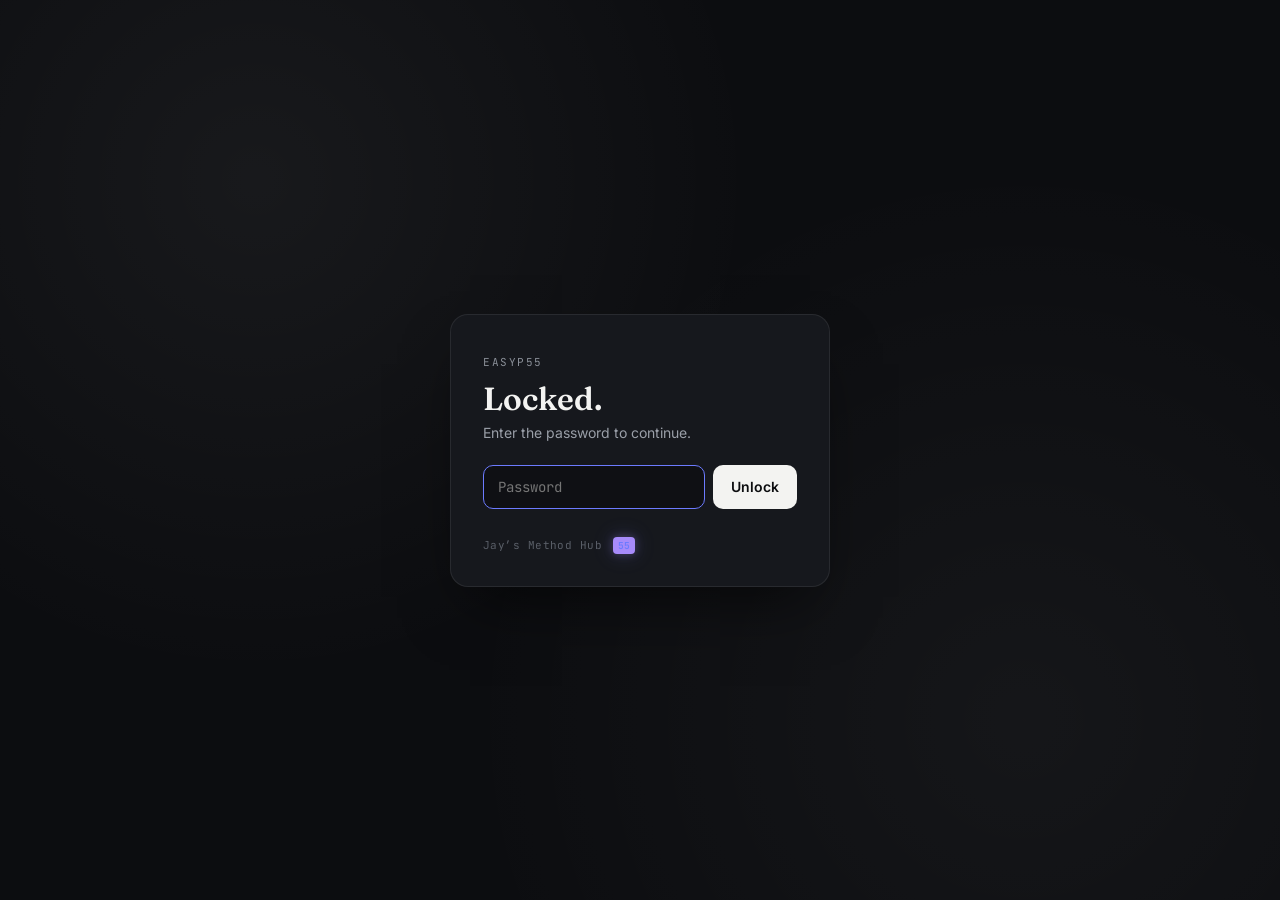
<file: method-1.html>
<!DOCTYPE html>
<html lang="en">
<head>
<script src="auth.js"></script>
<meta charset="UTF-8">
<meta name="viewport" content="width=device-width, initial-scale=1.0">
<title>Zalando · Hub</title>
<link rel="preconnect" href="https://fonts.googleapis.com">
<link rel="preconnect" href="https://fonts.gstatic.com" crossorigin>
<link href="https://fonts.googleapis.com/css2?family=Fraunces:wght@500;600;700&family=Inter:wght@400;500;600&family=JetBrains+Mono:wght@400;500;600&display=swap" rel="stylesheet">
<link rel="stylesheet" href="style.css">
<style>
  /* ── Nav alignment fix ── */
  .site-nav {
    display: flex;
    align-items: center;   /* vertically centre every child */
    gap: 4px;
  }

  /* Ensure all nav items share the same line-height / padding baseline */
  .site-nav a,
  .site-nav button {
    display: inline-flex;
    align-items: center;
    gap: 6px;
    line-height: 1;        /* collapse any inherited line-height differences */
  }
</style>
</head>
<body>
<canvas id="stars-canvas" aria-hidden="true"></canvas>
<header class="site-head">
  <div class="head-inner">
    <div class="brand">Sneaky Jay's Method Hub<span class="mark">55</span></div>
    <nav class="site-nav">
      <a href="index.html">Home</a>
      <button id="guidesBtn" type="button" class="active">Guides</button>
      <a href="apps.html">Apps</a>
      <button class="theme-toggle-btn" id="themeToggleBtn" type="button" aria-label="Change theme">
        <svg viewBox="0 0 16 16" stroke-width="1.5" stroke-linecap="round" stroke-linejoin="round">
          <circle cx="8" cy="8" r="3.5"/>
          <path d="M8 1v1.5M8 13.5V15M1 8h1.5M13.5 8H15M3.2 3.2l1.1 1.1M11.7 11.7l1.1 1.1M11.7 3.2l-1.1 1.1M3.2 11.7l1.1 1.1"/>
        </svg>
        <span class="theme-btn-label">Theme</span>
      </button>
    </nav>
  </div>
</header>

<main>
  <p class="eyebrow">rfMethod</p>
  <h1 class="page-title">Zalando</h1>
  <p class="lede">fill</p>
  <div class="card" style="max-width:680px;">
    <p style="color:var(--text); margin:0 0 10px;">https://zalando.co.uk</p>
    <ol style="color:var(--text); padding-left:1.3em; margin:0;">
      <li>First step</li>
      <li>Second step</li>
      <li>Third step</li>
    </ol>
  </div>
</main>

<footer class="site-foot">EasyP55</footer>

<div class="modal-overlay" id="guidesModal">
  <div class="modal-panel" role="dialog" aria-modal="true" aria-label="Guides">
    <div class="modal-header">
      <span>Guides</span>
      <button class="modal-close" id="guidesClose" aria-label="Close">&times;</button>
    </div>
    <div class="modal-list">
      <a href="method-1.html"><span class="num">1</span> Zalando</a>
      <a href="method-2.html"><span class="num">2</span> Footlocker</a>
      <a href="method-3.html"><span class="num">3</span> Amazon £130</a>
    </div>
  </div>
</div>

<script src="guides-modal.js"></script>
<script src="theme.js"></script>
</body>
</html>
</file>
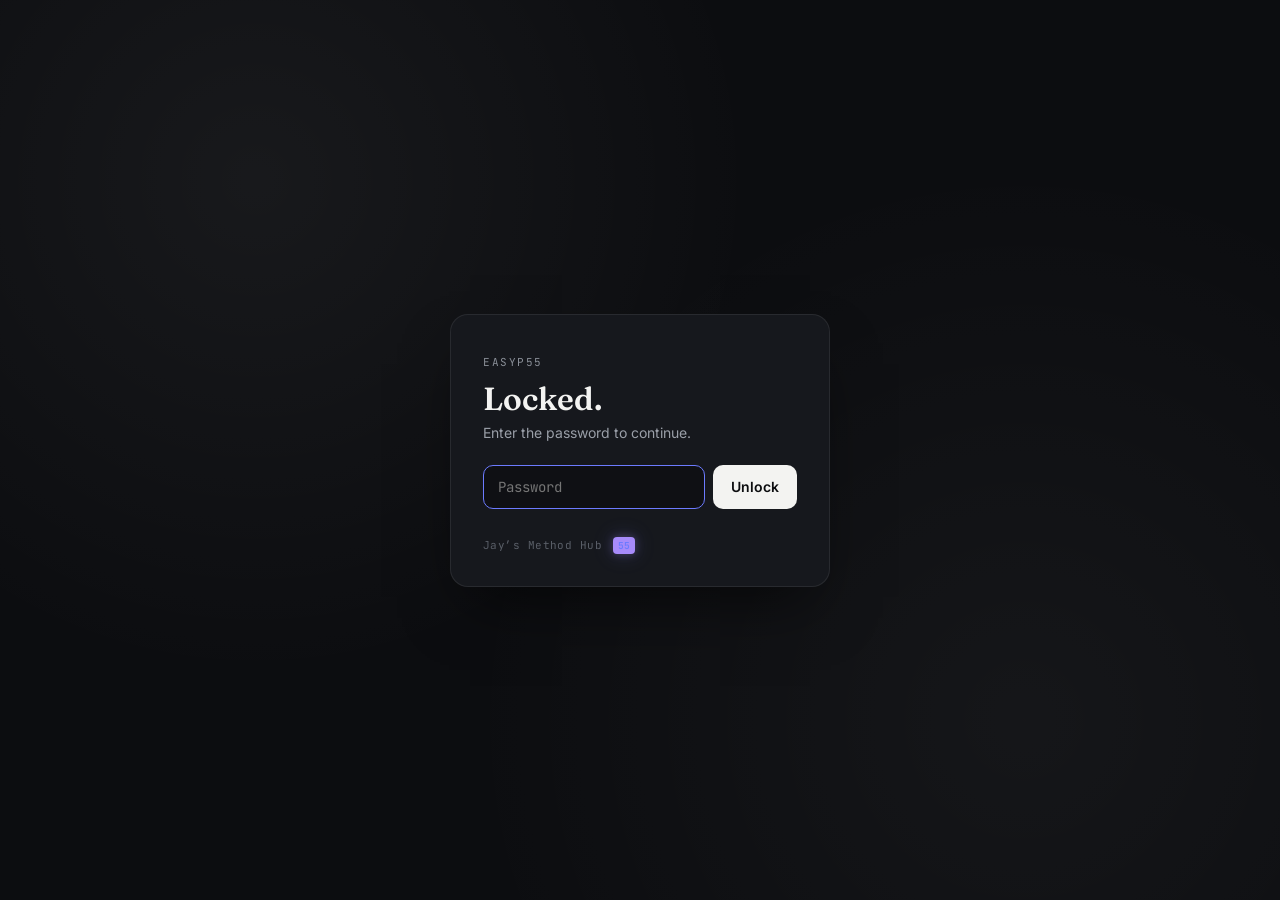
<file: method-2.html>
<!DOCTYPE html>
<html lang="en">
<head>
<script src="auth.js"></script>
<meta charset="UTF-8">
<meta name="viewport" content="width=device-width, initial-scale=1.0">
<title>Method 2 · Hub</title>
<link rel="preconnect" href="https://fonts.googleapis.com">
<link rel="preconnect" href="https://fonts.gstatic.com" crossorigin>
<link href="https://fonts.googleapis.com/css2?family=Fraunces:wght@500;600;700&family=Inter:wght@400;500;600&family=JetBrains+Mono:wght@400;500;600&display=swap" rel="stylesheet">
<link rel="stylesheet" href="style.css">
<style>
  /* ── Nav alignment fix ── */
  .site-nav {
    display: flex;
    align-items: center;   /* vertically centre every child */
    gap: 4px;
  }

  /* Ensure all nav items share the same line-height / padding baseline */
  .site-nav a,
  .site-nav button {
    display: inline-flex;
    align-items: center;
    gap: 6px;
    line-height: 1;        /* collapse any inherited line-height differences */
  }
</style>
</head>
<body>
<canvas id="stars-canvas" aria-hidden="true"></canvas>
<header class="site-head">
  <div class="head-inner">
    <div class="brand">Sneaky Jay's Hub <span class="mark">55</span></div>
    <nav class="site-nav">
      <a href="index.html">Home</a>
      <button id="guidesBtn" type="button" class="active">Guides</button>
      <a href="apps.html">Apps</a>
      <button class="theme-toggle-btn" id="themeToggleBtn" type="button" aria-label="Change theme">
        <svg viewBox="0 0 16 16" stroke-width="1.5" stroke-linecap="round" stroke-linejoin="round">
          <circle cx="8" cy="8" r="3.5"/>
          <path d="M8 1v1.5M8 13.5V15M1 8h1.5M13.5 8H15M3.2 3.2l1.1 1.1M11.7 11.7l1.1 1.1M11.7 3.2l-1.1 1.1M3.2 11.7l1.1 1.1"/>
        </svg>
        <span class="theme-btn-label">Theme</span>
      </button>
    </nav>
  </div>
</header>

<main>
  <div class="method-wrap">
    <span class="eyebrow">Method</span>
    <h1 class="page-title">Method 2</h1>
    <p class="lede">Method 2 Method (your description here)</p>
    <div class="card">
      <div class="card-link" style="cursor:default;">
        <span class="method-url">https://example.com</span>
        <ol>
          <li>First step</li>
          <li>Second step</li>
          <li>Third step</li>
        </ol>
      </div>
    </div>
  </div>
</main>

<footer class="site-foot">EasyP55</footer>

<div class="modal-overlay" id="guidesModal">
  <div class="modal-panel" role="dialog" aria-modal="true" aria-label="Guides">
    <div class="modal-header">
      <span>Guides</span>
      <button class="modal-close" id="guidesClose" aria-label="Close">&times;</button>
    </div>
    <div class="modal-list">
      <a href="method-1.html"><span class="num">1</span> Zalando</a>
      <a href="method-2.html"><span class="num">2</span> Footlocker</a>
      <a href="method-3.html"><span class="num">3</span> Amazon £130</a>
    </div>
  </div>
</div>

<script src="guides-modal.js"></script>
<script src="theme.js"></script>
</body>
</html>
</file>
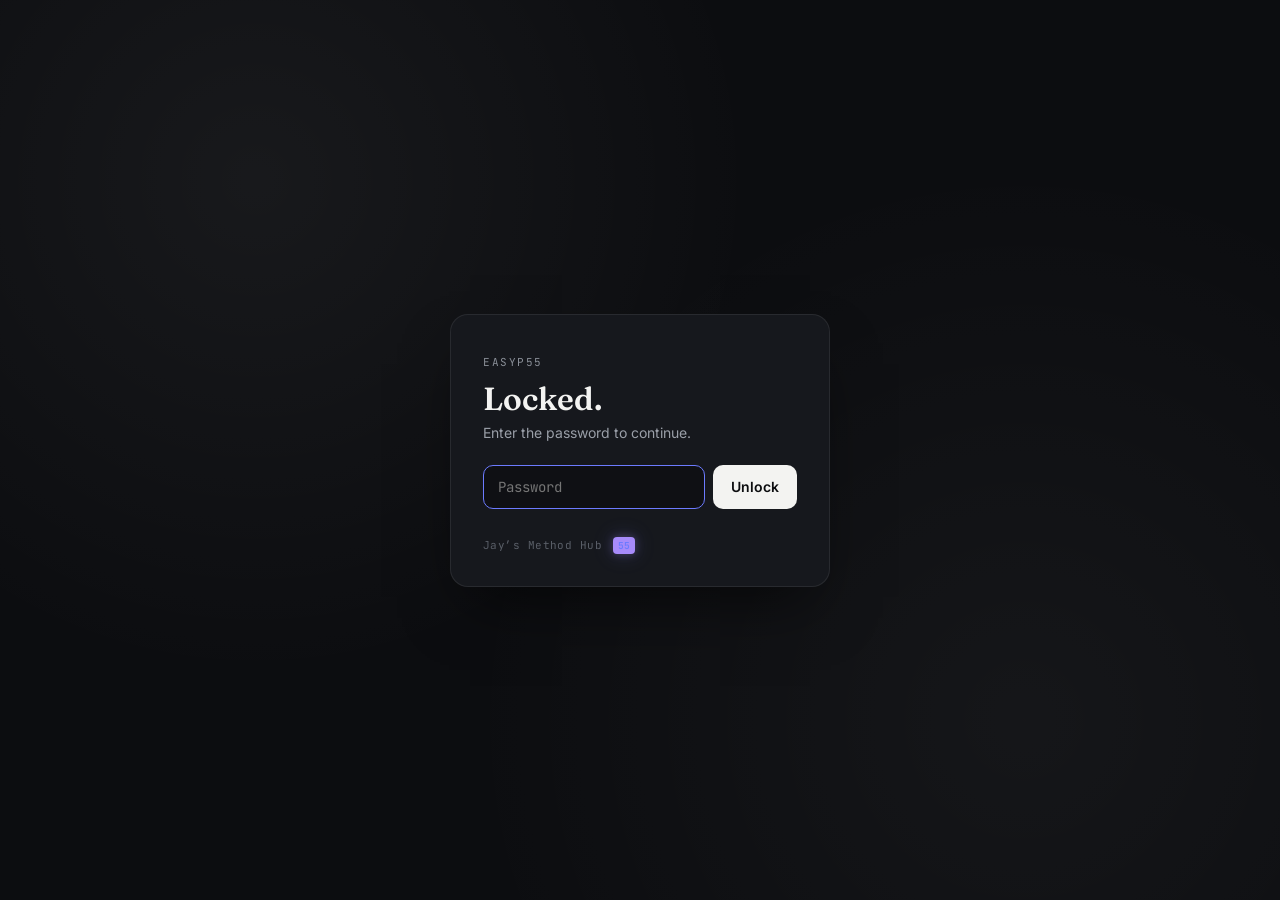
<file: method-3.html>
<!DOCTYPE html>
<html lang="en">
<head>
<script src="auth.js"></script>
<meta charset="UTF-8">
<meta name="viewport" content="width=device-width, initial-scale=1.0">
<title>Method 3 · Hub</title>
<link rel="preconnect" href="https://fonts.googleapis.com">
<link rel="preconnect" href="https://fonts.gstatic.com" crossorigin>
<link href="https://fonts.googleapis.com/css2?family=Fraunces:wght@500;600;700&family=Inter:wght@400;500;600&family=JetBrains+Mono:wght@400;500;600&display=swap" rel="stylesheet">
<link rel="stylesheet" href="style.css">
<style>
  /* ── Nav alignment fix ── */
  .site-nav {
    display: flex;
    align-items: center;   /* vertically centre every child */
    gap: 4px;
  }

  /* Ensure all nav items share the same line-height / padding baseline */
  .site-nav a,
  .site-nav button {
    display: inline-flex;
    align-items: center;
    gap: 6px;
    line-height: 1;        /* collapse any inherited line-height differences */
  }
</style>
</head>
<body>
<canvas id="stars-canvas" aria-hidden="true"></canvas>
<header class="site-head">
  <div class="head-inner">
    <div class="brand">Sneaky Jay's Hub <span class="mark">55</span></div>
    <nav class="site-nav">
      <a href="index.html">Home</a>
      <button id="guidesBtn" type="button" class="active">Guides</button>
      <a href="apps.html">Apps</a>
      <button class="theme-toggle-btn" id="themeToggleBtn" type="button" aria-label="Change theme">
        <svg viewBox="0 0 16 16" stroke-width="1.5" stroke-linecap="round" stroke-linejoin="round">
          <circle cx="8" cy="8" r="3.5"/>
          <path d="M8 1v1.5M8 13.5V15M1 8h1.5M13.5 8H15M3.2 3.2l1.1 1.1M11.7 11.7l1.1 1.1M11.7 3.2l-1.1 1.1M3.2 11.7l1.1 1.1"/>
        </svg>
        <span class="theme-btn-label">Theme</span>
      </button>
    </nav>
  </div>
</header>

<main>
  <div class="method-wrap">
    <span class="eyebrow">Method</span>
    <h1 class="page-title">Amazon</h1>
    <p class="lede">Amazon</p>
    <div class="card">
      <div class="card-link" style="cursor:default;">
        <span class="method-url">amazon.com</span>
        <ol>
          <li>fill here</li>
        </ol>
      </div>
    </div>
  </div>
</main>

<footer class="site-foot">EasyP55</footer>

<div class="modal-overlay" id="guidesModal">
  <div class="modal-panel" role="dialog" aria-modal="true" aria-label="Guides">
    <div class="modal-header">
      <span>Guides</span>
      <button class="modal-close" id="guidesClose" aria-label="Close">&times;</button>
    </div>
    <div class="modal-list">
      <a href="method-1.html"><span class="num">1</span> Zalando</a>
      <a href="method-2.html"><span class="num">2</span> Footlocker</a>
      <a href="method-3.html"><span class="num">3</span> Amazon £130</a>
  </div>
</div>

<script src="guides-modal.js"></script>
<script src="theme.js"></script>
</body>
</html>
</file>
<file: style.css>
/* ============================================================
   Jay's Method Hub — style.css
   14 themes: Default Dark, Light, Ocean, Mint, Sunset, Crimson,
              Forest, Volcanic, Arctic, Sakura, Void,
              Stars (animated, default), Neon Tokyo (animated),
              Aurora (animated), Deep Sea (animated)
   ============================================================ */

/* ---------- Google Fonts ---------- */
@import url('https://fonts.googleapis.com/css2?family=Fraunces:wght@500;600;700&family=Inter:wght@400;500;600&family=JetBrains+Mono:wght@400;500;600&display=swap');

/* ============================================================
   RESET & BASE
   ============================================================ */
*, *::before, *::after { box-sizing: border-box; margin: 0; padding: 0; }

html {
  font-size: 16px;
  scroll-behavior: smooth;
  /* default theme tokens (stars) — matches [data-theme="stars"] below,
     so there's no color flash before theme.js applies the saved/default theme */
  --bg:         #050810;
  --bg2:        #080c1a;
  --surface:    #0d1228;
  --surface2:   #131830;
  --border:     rgba(167,139,250,0.12);
  --accent:     #a78bfa;
  --accent2:    #818cf8;
  --text:       #eef0ff;
  --text2:      #8080c0;
  --text3:      #404080;
  --glow:       rgba(167,139,250,0.3);
  --glow2:      rgba(129,140,248,0.2);
  --mark-bg:    rgba(167,139,250,0.12);
  --card-shine: linear-gradient(135deg, rgba(167,139,250,0.06) 0%, rgba(167,139,250,0) 60%);
  --header-blur: blur(18px);
  --transition:  0.22s cubic-bezier(0.4,0,0.2,1);
}

body {
  background: var(--bg);
  color: var(--text);
  font-family: 'Inter', system-ui, sans-serif;
  line-height: 1.6;
  min-height: 100vh;
  transition: background var(--transition), color var(--transition);
  position: relative;
  overflow-x: hidden;
}

/* ============================================================
   THEME TOKENS
   ============================================================ */

/* --- Default Dark --- */
[data-theme="dark"] {
  --bg:         #0d0f14;
  --bg2:        #13161e;
  --surface:    #1a1d27;
  --surface2:   #21253a;
  --border:     rgba(255,255,255,0.08);
  --accent:     #6c8aff;
  --accent2:    #8b5cf6;
  --text:       #e8eaf0;
  --text2:      #8b90a8;
  --text3:      #545870;
  --glow:       rgba(108,138,255,0.28);
  --glow2:      rgba(139,92,246,0.18);
  --mark-bg:    rgba(108,138,255,0.15);
  --card-shine: linear-gradient(135deg, rgba(255,255,255,0.04) 0%, rgba(255,255,255,0) 60%);
}

/* --- Light --- */
[data-theme="light"] {
  --bg:         #f5f6fa;
  --bg2:        #eceef5;
  --surface:    #ffffff;
  --surface2:   #f0f2fa;
  --border:     rgba(0,0,0,0.09);
  --accent:     #4f6ff8;
  --accent2:    #7c3aed;
  --text:       #1a1d2e;
  --text2:      #5c6078;
  --text3:      #9ca3b0;
  --glow:       rgba(79,111,248,0.12);
  --glow2:      rgba(124,58,237,0.08);
  --mark-bg:    rgba(79,111,248,0.1);
  --card-shine: linear-gradient(135deg, rgba(255,255,255,0.8) 0%, rgba(255,255,255,0) 60%);
}

/* --- Ocean --- */
[data-theme="ocean"] {
  --bg:         #060e1a;
  --bg2:        #0a1526;
  --surface:    #0f1f35;
  --surface2:   #162840;
  --border:     rgba(56,189,248,0.12);
  --accent:     #38bdf8;
  --accent2:    #06b6d4;
  --text:       #ddf4ff;
  --text2:      #7ec8e3;
  --text3:      #3a7a99;
  --glow:       rgba(56,189,248,0.3);
  --glow2:      rgba(6,182,212,0.2);
  --mark-bg:    rgba(56,189,248,0.12);
  --card-shine: linear-gradient(135deg, rgba(56,189,248,0.06) 0%, rgba(56,189,248,0) 60%);
}

/* --- Mint --- */
[data-theme="mint"] {
  --bg:         #f2faf5;
  --bg2:        #e6f5ec;
  --surface:    #ffffff;
  --surface2:   #ebf7ef;
  --border:     rgba(16,185,129,0.12);
  --accent:     #059669;
  --accent2:    #10b981;
  --text:       #0a1f16;
  --text2:      #34705a;
  --text3:      #7ab59a;
  --glow:       rgba(5,150,105,0.15);
  --glow2:      rgba(16,185,129,0.1);
  --mark-bg:    rgba(5,150,105,0.1);
  --card-shine: linear-gradient(135deg, rgba(255,255,255,0.7) 0%, rgba(255,255,255,0) 60%);
}

/* --- Sunset --- */
[data-theme="sunset"] {
  --bg:         #100a0a;
  --bg2:        #1a0d0d;
  --surface:    #241414;
  --surface2:   #2e1818;
  --border:     rgba(251,146,60,0.12);
  --accent:     #fb923c;
  --accent2:    #f43f5e;
  --text:       #fff1e0;
  --text2:      #d4896a;
  --text3:      #7a4a38;
  --glow:       rgba(251,146,60,0.3);
  --glow2:      rgba(244,63,94,0.2);
  --mark-bg:    rgba(251,146,60,0.13);
  --card-shine: linear-gradient(135deg, rgba(251,146,60,0.05) 0%, rgba(251,146,60,0) 60%);
}

/* --- Crimson --- */
[data-theme="crimson"] {
  --bg:         #0e0609;
  --bg2:        #160a0e;
  --surface:    #1e0d14;
  --surface2:   #27121b;
  --border:     rgba(220,38,38,0.14);
  --accent:     #ef4444;
  --accent2:    #fb7185;
  --text:       #ffe0e5;
  --text2:      #c47080;
  --text3:      #6b3040;
  --glow:       rgba(239,68,68,0.3);
  --glow2:      rgba(251,113,133,0.18);
  --mark-bg:    rgba(239,68,68,0.12);
  --card-shine: linear-gradient(135deg, rgba(239,68,68,0.05) 0%, rgba(239,68,68,0) 60%);
}

/* --- Forest --- */
[data-theme="forest"] {
  --bg:         #06100a;
  --bg2:        #0a160e;
  --surface:    #0e1f14;
  --surface2:   #142a1b;
  --border:     rgba(74,222,128,0.1);
  --accent:     #4ade80;
  --accent2:    #22c55e;
  --text:       #e0ffec;
  --text2:      #6aad80;
  --text3:      #2e5c3c;
  --glow:       rgba(74,222,128,0.28);
  --glow2:      rgba(34,197,94,0.18);
  --mark-bg:    rgba(74,222,128,0.1);
  --card-shine: linear-gradient(135deg, rgba(74,222,128,0.04) 0%, rgba(74,222,128,0) 60%);
}

/* --- Volcanic --- */
[data-theme="volcanic"] {
  --bg:         #0e0800;
  --bg2:        #160e00;
  --surface:    #1e1300;
  --surface2:   #261900;
  --border:     rgba(234,179,8,0.12);
  --accent:     #eab308;
  --accent2:    #f97316;
  --text:       #fff8e0;
  --text2:      #c4903a;
  --text3:      #6b4a10;
  --glow:       rgba(234,179,8,0.32);
  --glow2:      rgba(249,115,22,0.2);
  --mark-bg:    rgba(234,179,8,0.12);
  --card-shine: linear-gradient(135deg, rgba(234,179,8,0.06) 0%, rgba(234,179,8,0) 60%);
}

/* --- Arctic --- */
[data-theme="arctic"] {
  --bg:         #f0f7ff;
  --bg2:        #e5f0fc;
  --surface:    #ffffff;
  --surface2:   #eaf3ff;
  --border:     rgba(147,197,253,0.3);
  --accent:     #3b82f6;
  --accent2:    #60a5fa;
  --text:       #0f1f3d;
  --text2:      #3d6090;
  --text3:      #8ab0d4;
  --glow:       rgba(59,130,246,0.15);
  --glow2:      rgba(96,165,250,0.1);
  --mark-bg:    rgba(59,130,246,0.1);
  --card-shine: linear-gradient(135deg, rgba(255,255,255,0.9) 0%, rgba(255,255,255,0) 60%);
}

/* --- Sakura --- */
[data-theme="sakura"] {
  --bg:         #fdf5f8;
  --bg2:        #faeaf0;
  --surface:    #ffffff;
  --surface2:   #fceef5;
  --border:     rgba(244,114,182,0.15);
  --accent:     #ec4899;
  --accent2:    #f472b6;
  --text:       #2d0a1a;
  --text2:      #8b3a60;
  --text3:      #c490aa;
  --glow:       rgba(236,72,153,0.18);
  --glow2:      rgba(244,114,182,0.12);
  --mark-bg:    rgba(236,72,153,0.1);
  --card-shine: linear-gradient(135deg, rgba(255,255,255,0.8) 0%, rgba(255,255,255,0) 60%);
}

/* --- Void --- */
[data-theme="void"] {
  --bg:         #000000;
  --bg2:        #050505;
  --surface:    #0a0a0a;
  --surface2:   #111111;
  --border:     rgba(255,255,255,0.06);
  --accent:     #ffffff;
  --accent2:    #aaaaaa;
  --text:       #f0f0f0;
  --text2:      #777777;
  --text3:      #444444;
  --glow:       rgba(255,255,255,0.08);
  --glow2:      rgba(255,255,255,0.04);
  --mark-bg:    rgba(255,255,255,0.07);
  --card-shine: linear-gradient(135deg, rgba(255,255,255,0.03) 0%, rgba(255,255,255,0) 60%);
}

/* --- Stars (animated, default) --- */
[data-theme="stars"] {
  --bg:         #050810;
  --bg2:        #080c1a;
  --surface:    #0d1228;
  --surface2:   #131830;
  --border:     rgba(167,139,250,0.12);
  --accent:     #a78bfa;
  --accent2:    #818cf8;
  --text:       #eef0ff;
  --text2:      #8080c0;
  --text3:      #404080;
  --glow:       rgba(167,139,250,0.3);
  --glow2:      rgba(129,140,248,0.2);
  --mark-bg:    rgba(167,139,250,0.12);
  --card-shine: linear-gradient(135deg, rgba(167,139,250,0.06) 0%, rgba(167,139,250,0) 60%);
}

/* --- Neon Tokyo (animated) --- */
[data-theme="neon-tokyo"] {
  --bg:         #04000e;
  --bg2:        #070014;
  --surface:    #0d001e;
  --surface2:   #130028;
  --border:     rgba(0,255,230,0.14);
  --accent:     #00ffe6;
  --accent2:    #ff00aa;
  --text:       #e0fff8;
  --text2:      #40c0b0;
  --text3:      #205050;
  --glow:       rgba(0,255,230,0.35);
  --glow2:      rgba(255,0,170,0.25);
  --mark-bg:    rgba(0,255,230,0.1);
  --card-shine: linear-gradient(135deg, rgba(0,255,230,0.06) 0%, rgba(0,255,230,0) 60%);
}

/* --- Aurora (animated) --- */
[data-theme="aurora"] {
  --bg:         #030a10;
  --bg2:        #060e18;
  --surface:    #0a1520;
  --surface2:   #0e1c2c;
  --border:     rgba(52,211,153,0.13);
  --accent:     #34d399;
  --accent2:    #818cf8;
  --text:       #e0fff8;
  --text2:      #50a080;
  --text3:      #205040;
  --glow:       rgba(52,211,153,0.3);
  --glow2:      rgba(129,140,248,0.2);
  --mark-bg:    rgba(52,211,153,0.1);
  --card-shine: linear-gradient(135deg, rgba(52,211,153,0.05) 0%, rgba(52,211,153,0) 60%);
}

/* --- Deep Sea (animated) --- */
[data-theme="deep-sea"] {
  --bg:         #000810;
  --bg2:        #000d1c;
  --surface:    #001228;
  --surface2:   #001832;
  --border:     rgba(0,191,255,0.13);
  --accent:     #00bfff;
  --accent2:    #0080ff;
  --text:       #d0f0ff;
  --text2:      #3090c0;
  --text3:      #104060;
  --glow:       rgba(0,191,255,0.3);
  --glow2:      rgba(0,128,255,0.2);
  --mark-bg:    rgba(0,191,255,0.1);
  --card-shine: linear-gradient(135deg, rgba(0,191,255,0.05) 0%, rgba(0,191,255,0) 60%);
}

/* ============================================================
   BACKGROUND GRADIENT LAYER (all themes)
   ============================================================ */
body::before {
  content: '';
  position: fixed;
  inset: 0;
  z-index: -2;
  background: var(--bg);
  transition: background 0.4s;
}

/* Subtle radial vignette accent */
body::after {
  content: '';
  position: fixed;
  inset: 0;
  z-index: -1;
  pointer-events: none;
  background:
    radial-gradient(ellipse 80% 50% at 20% -10%, var(--glow) 0%, transparent 60%),
    radial-gradient(ellipse 60% 40% at 80% 110%, var(--glow2) 0%, transparent 55%);
  transition: background 0.5s;
}

/* ============================================================
   ANIMATED THEME CANVASES
   The canvas is injected by theme.js and sits behind everything
   ============================================================ */
#theme-canvas {
  position: fixed;
  inset: 0;
  z-index: -1;
  pointer-events: none;
  opacity: 0;
  transition: opacity 0.8s;
}
[data-theme="stars"]      #theme-canvas,
[data-theme="neon-tokyo"] #theme-canvas,
[data-theme="aurora"]     #theme-canvas,
[data-theme="deep-sea"]   #theme-canvas { opacity: 1; }

/* Ensure body children stack above canvas.
   Exclude: modals (already fixed), the canvas itself, and the theme panel (fixed). */
[data-theme="stars"] body > *:not(.modal-overlay):not(#theme-canvas):not(#theme-panel),
[data-theme="neon-tokyo"] body > *:not(.modal-overlay):not(#theme-canvas):not(#theme-panel),
[data-theme="aurora"] body > *:not(.modal-overlay):not(#theme-canvas):not(#theme-panel),
[data-theme="deep-sea"] body > *:not(.modal-overlay):not(#theme-canvas):not(#theme-panel) {
  position: relative;
  z-index: 1;
}

/* ============================================================
   HEADER
   ============================================================ */
.site-head {
  position: sticky;
  top: 0;
  z-index: 100;
  background: color-mix(in srgb, var(--bg2) 80%, transparent);
  backdrop-filter: var(--header-blur);
  -webkit-backdrop-filter: var(--header-blur);
  border-bottom: 1px solid var(--border);
  transition: background var(--transition), border-color var(--transition);
}

.head-inner {
  max-width: 1100px;
  margin: 0 auto;
  padding: 0 1.5rem;
  height: 62px;
  display: flex;
  align-items: center;
  justify-content: space-between;
  gap: 1rem;
}

.brand {
  font-family: 'Fraunces', serif;
  font-weight: 700;
  font-size: 1.05rem;
  color: var(--text);
  letter-spacing: -0.02em;
  white-space: nowrap;
  transition: color var(--transition);
}

.mark {
  display: inline-flex;
  align-items: center;
  justify-content: center;
  background: var(--accent);
  color: var(--bg);
  font-size: 0.6rem;
  font-family: 'JetBrains Mono', monospace;
  font-weight: 600;
  letter-spacing: 0;
  padding: 2px 5px;
  border-radius: 4px;
  margin-left: 5px;
  vertical-align: middle;
  box-shadow: 0 0 8px var(--glow);
  transition: background var(--transition), color var(--transition), box-shadow var(--transition);
}

/* ============================================================
   NAV
   ============================================================ */
.site-nav {
  display: flex;
  align-items: center;
  gap: 0.25rem;
}

.site-nav a,
.site-nav button {
  display: inline-flex;
  align-items: center;
  gap: 6px;
  background: none;
  border: none;
  cursor: pointer;
  font-family: 'Inter', sans-serif;
  font-size: 0.875rem;
  font-weight: 500;
  color: var(--text2);
  padding: 0.45rem 0.8rem;
  border-radius: 8px;
  text-decoration: none;
  transition: color var(--transition), background var(--transition), box-shadow var(--transition);
}
.site-nav a:hover,
.site-nav button:hover {
  color: var(--text);
  background: var(--mark-bg);
}
.site-nav a.active,
.site-nav button.active {
  color: var(--accent);
  background: var(--mark-bg);
  box-shadow: inset 0 0 0 1px rgba(255,255,255,0.05);
}

/* Theme toggle button */
.theme-toggle-btn {
  display: inline-flex;
  align-items: center;
  gap: 6px;
  background: var(--surface) !important;
  border: 1px solid var(--border) !important;
  border-radius: 8px;
  padding: 0.42rem 0.75rem !important;
  transition: background var(--transition), border-color var(--transition), box-shadow var(--transition);
}
.theme-toggle-btn:hover {
  background: var(--surface2) !important;
  border-color: var(--accent) !important;
  box-shadow: 0 0 12px var(--glow) !important;
}
.theme-toggle-btn svg {
  width: 16px;
  height: 16px;
  stroke: var(--accent);
  fill: none;
  flex-shrink: 0;
  transition: stroke var(--transition);
}
.theme-btn-label {
  font-size: 0.8rem;
  color: var(--text2);
}
@media (max-width: 620px) {
  .theme-btn-label { display: none; }
}

/* ============================================================
   MAIN & LAYOUT
   ============================================================ */
main {
  max-width: 1100px;
  margin: 0 auto;
  padding: 3rem 1.5rem 4rem;
}

/* ============================================================
   EYEBROW / PAGE TITLE / LEDE
   ============================================================ */
.eyebrow {
  font-family: 'JetBrains Mono', monospace;
  font-size: 0.72rem;
  font-weight: 600;
  letter-spacing: 0.14em;
  text-transform: uppercase;
  color: var(--accent);
  margin-bottom: 0.65rem;
  opacity: 0.9;
  transition: color var(--transition);
}

.page-title {
  font-family: 'Fraunces', serif;
  font-size: clamp(2.2rem, 6vw, 3.6rem);
  font-weight: 700;
  color: var(--text);
  line-height: 1.08;
  letter-spacing: -0.03em;
  margin-bottom: 0.75rem;
  transition: color var(--transition);
}

.lede {
  font-size: 1.05rem;
  color: var(--text2);
  max-width: 540px;
  line-height: 1.65;
  margin-bottom: 2.5rem;
  transition: color var(--transition);
}

/* ============================================================
   HERO
   ============================================================ */
.hero {
  padding-top: 1.5rem;
}

.hero-grid {
  display: grid;
  grid-template-columns: repeat(auto-fit, minmax(230px, 1fr));
  gap: 1.25rem;
  margin-top: 0.5rem;
}

/* ============================================================
   CARDS
   ============================================================ */
.card,
.hero-card {
  background: var(--surface);
  border: 1px solid var(--border);
  border-radius: 16px;
  padding: 1.75rem;
  text-decoration: none;
  color: inherit;
  display: block;
  position: relative;
  overflow: hidden;
  cursor: pointer;
  transition:
    background var(--transition),
    border-color var(--transition),
    box-shadow var(--transition),
    transform 0.18s cubic-bezier(0.4,0,0.2,1);
  text-align: left;
}

/* Shine overlay */
.card::before,
.hero-card::before {
  content: '';
  position: absolute;
  inset: 0;
  background: var(--card-shine);
  pointer-events: none;
  border-radius: inherit;
  transition: background 0.4s;
}

.card:hover,
.hero-card:hover {
  border-color: var(--accent);
  box-shadow:
    0 0 0 1px var(--glow),
    0 8px 32px var(--glow),
    0 2px 8px rgba(0,0,0,0.3);
  transform: translateY(-3px);
}

.hero-card .glyph {
  display: inline-block;
  font-family: 'JetBrains Mono', monospace;
  font-size: 0.72rem;
  font-weight: 600;
  letter-spacing: 0.1em;
  text-transform: uppercase;
  color: var(--accent);
  background: var(--mark-bg);
  padding: 4px 10px;
  border-radius: 6px;
  margin-bottom: 1rem;
  transition: color var(--transition), background var(--transition);
}

.hero-card h3 {
  font-family: 'Fraunces', serif;
  font-size: 1.35rem;
  font-weight: 600;
  color: var(--text);
  margin-bottom: 0.4rem;
  transition: color var(--transition);
}

.hero-card p {
  font-size: 0.9rem;
  color: var(--text2);
  line-height: 1.5;
  transition: color var(--transition);
}

.add-new {
  border-style: dashed;
  border-color: var(--text3);
  color: var(--text3);
  font-size: 0.85rem;
  display: flex;
  align-items: center;
  justify-content: center;
  min-height: 120px;
  background: transparent !important;
  cursor: default;
}
.add-new:hover {
  border-color: var(--accent) !important;
  color: var(--accent) !important;
  box-shadow: none !important;
  transform: none !important;
}

/* Card link (for apps page) */
.card-link {
  display: block;
  text-decoration: none;
  color: inherit;
}

.tag {
  display: inline-block;
  font-family: 'JetBrains Mono', monospace;
  font-size: 0.68rem;
  font-weight: 600;
  letter-spacing: 0.1em;
  text-transform: uppercase;
  color: var(--accent);
  background: var(--mark-bg);
  padding: 3px 8px;
  border-radius: 5px;
  margin-bottom: 0.75rem;
  transition: color var(--transition), background var(--transition);
}

.card h3 {
  font-family: 'Fraunces', serif;
  font-size: 1.2rem;
  font-weight: 600;
  color: var(--text);
  margin-bottom: 0.35rem;
  transition: color var(--transition);
}
.card p {
  font-size: 0.875rem;
  color: var(--text2);
  line-height: 1.5;
  transition: color var(--transition);
}

/* Grid for apps page */
.grid {
  display: grid;
  grid-template-columns: repeat(auto-fill, minmax(250px, 1fr));
  gap: 1.25rem;
  margin-top: 1.5rem;
}

/* ============================================================
   METHOD PAGE
   ============================================================ */
.method-wrap {
  max-width: 720px;
}

.method-url {
  display: block;
  font-family: 'JetBrains Mono', monospace;
  font-size: 0.8rem;
  color: var(--accent);
  margin-bottom: 1rem;
  opacity: 0.85;
  word-break: break-all;
  transition: color var(--transition);
}

ol {
  padding-left: 1.4em;
  color: var(--text);
  display: flex;
  flex-direction: column;
  gap: 0.6rem;
}
ol li {
  font-size: 0.95rem;
  line-height: 1.6;
  transition: color var(--transition);
}
ol li::marker {
  color: var(--accent);
  font-family: 'JetBrains Mono', monospace;
  font-weight: 600;
  font-size: 0.85rem;
}

/* ============================================================
   CALLOUT
   ============================================================ */
.callout {
  background: var(--mark-bg);
  border-left: 3px solid var(--accent);
  border-radius: 0 10px 10px 0;
  padding: 0.9rem 1.2rem;
  font-size: 0.875rem;
  color: var(--text2);
  margin-bottom: 1.5rem;
  line-height: 1.6;
  transition: background var(--transition), border-color var(--transition), color var(--transition);
}
.callout code {
  font-family: 'JetBrains Mono', monospace;
  font-size: 0.82em;
  color: var(--accent);
  background: rgba(0,0,0,0.12);
  padding: 1px 5px;
  border-radius: 4px;
}

/* ============================================================
   FOOTER
   ============================================================ */
.site-foot {
  text-align: center;
  font-family: 'JetBrains Mono', monospace;
  font-size: 0.72rem;
  letter-spacing: 0.1em;
  text-transform: uppercase;
  color: var(--text3);
  padding: 2rem 1.5rem;
  border-top: 1px solid var(--border);
  transition: color var(--transition), border-color var(--transition);
}

/* ============================================================
   MODAL
   ============================================================ */
.modal-overlay {
  position: fixed;
  inset: 0;
  z-index: 9000;
  background: rgba(0,0,0,0.55);
  backdrop-filter: blur(6px);
  -webkit-backdrop-filter: blur(6px);
  display: flex;
  align-items: center;
  justify-content: center;
  padding: 1rem;
  opacity: 0;
  pointer-events: none;
  transition: opacity 0.2s;
}
.modal-overlay.open {
  opacity: 1;
  pointer-events: auto;
}

.modal-panel {
  background: var(--surface);
  border: 1px solid var(--border);
  border-radius: 18px;
  width: 100%;
  max-width: 380px;
  overflow: hidden;
  box-shadow:
    0 0 0 1px var(--glow),
    0 24px 64px rgba(0,0,0,0.5);
  transform: scale(0.95) translateY(10px);
  transition:
    transform 0.25s cubic-bezier(0.34,1.56,0.64,1),
    background var(--transition),
    border-color var(--transition),
    box-shadow var(--transition);
}
.modal-overlay.open .modal-panel {
  transform: scale(1) translateY(0);
}

.modal-header {
  display: flex;
  align-items: center;
  justify-content: space-between;
  padding: 1.1rem 1.4rem;
  border-bottom: 1px solid var(--border);
  font-family: 'Fraunces', serif;
  font-size: 1rem;
  font-weight: 600;
  color: var(--text);
  transition: color var(--transition), border-color var(--transition);
}

.modal-close {
  background: none;
  border: none;
  cursor: pointer;
  font-size: 1.3rem;
  line-height: 1;
  color: var(--text2);
  padding: 4px 8px;
  border-radius: 6px;
  transition: color var(--transition), background var(--transition);
}
.modal-close:hover {
  color: var(--text);
  background: var(--mark-bg);
}

.modal-list {
  padding: 0.6rem 0;
}
.modal-list a {
  display: flex;
  align-items: center;
  gap: 0.85rem;
  padding: 0.8rem 1.4rem;
  text-decoration: none;
  color: var(--text2);
  font-size: 0.9rem;
  font-weight: 500;
  transition: background var(--transition), color var(--transition);
}
.modal-list a:hover {
  background: var(--mark-bg);
  color: var(--accent);
}
.modal-list .num {
  display: inline-flex;
  align-items: center;
  justify-content: center;
  width: 26px;
  height: 26px;
  border-radius: 6px;
  background: var(--surface2);
  font-family: 'JetBrains Mono', monospace;
  font-size: 0.75rem;
  font-weight: 700;
  color: var(--accent);
  flex-shrink: 0;
  transition: background var(--transition), color var(--transition);
}
.modal-list a:hover .num {
  background: var(--accent);
  color: var(--bg);
}

/* ============================================================
   THEME PANEL (injected by theme.js)
   ============================================================ */
#theme-panel {
  position: fixed;
  top: 70px;
  right: 1.25rem;
  z-index: 9500;
  width: 280px;
  background: color-mix(in srgb, var(--surface) 95%, transparent);
  border: 1px solid var(--border);
  border-radius: 16px;
  padding: 1rem;
  box-shadow:
    0 0 0 1px var(--glow),
    0 20px 50px rgba(0,0,0,0.5);
  backdrop-filter: blur(20px);
  -webkit-backdrop-filter: blur(20px);
  transform: scale(0.95) translateY(-8px);
  opacity: 0;
  pointer-events: none;
  transition:
    transform 0.22s cubic-bezier(0.34,1.56,0.64,1),
    opacity 0.18s,
    background var(--transition),
    border-color var(--transition),
    box-shadow var(--transition);
}
#theme-panel.open {
  transform: scale(1) translateY(0);
  opacity: 1;
  pointer-events: auto;
}

#theme-panel-title {
  font-family: 'Fraunces', serif;
  font-size: 0.9rem;
  font-weight: 600;
  color: var(--text);
  margin-bottom: 0.9rem;
  padding-bottom: 0.65rem;
  border-bottom: 1px solid var(--border);
  letter-spacing: -0.01em;
  transition: color var(--transition), border-color var(--transition);
}

#theme-panel-grid {
  display: grid;
  grid-template-columns: 1fr 1fr;
  gap: 0.5rem;
}

.theme-option {
  display: flex;
  flex-direction: column;
  align-items: flex-start;
  gap: 5px;
  background: var(--surface2);
  border: 1px solid var(--border);
  border-radius: 10px;
  padding: 0.6rem 0.75rem;
  cursor: pointer;
  transition:
    background var(--transition),
    border-color var(--transition),
    box-shadow var(--transition),
    transform 0.15s;
  text-align: left;
}
.theme-option:hover {
  border-color: var(--accent);
  background: var(--mark-bg);
  transform: translateY(-1px);
  box-shadow: 0 4px 12px var(--glow);
}
.theme-option.active {
  border-color: var(--accent);
  box-shadow: 0 0 0 2px var(--accent), 0 0 12px var(--glow);
  background: var(--mark-bg);
}

.theme-swatch {
  width: 100%;
  height: 28px;
  border-radius: 6px;
  flex-shrink: 0;
  border: 1px solid rgba(255,255,255,0.08);
}

.theme-name {
  font-size: 0.72rem;
  font-family: 'Inter', sans-serif;
  font-weight: 500;
  color: var(--text2);
  white-space: nowrap;
  transition: color var(--transition);
}
.theme-option.active .theme-name { color: var(--accent); }

.theme-animated-badge {
  font-family: 'JetBrains Mono', monospace;
  font-size: 0.58rem;
  font-weight: 700;
  letter-spacing: 0.08em;
  text-transform: uppercase;
  color: var(--bg);
  background: var(--accent);
  padding: 1px 5px;
  border-radius: 3px;
  line-height: 1.5;
}

/* ============================================================
   STARS — extra polish (default theme)
   Soft vignette, gentle glow on the title/mark to match the
   nebula + starfield drawn on the canvas by theme.js
   ============================================================ */
[data-theme="stars"] body::after {
  background:
    radial-gradient(ellipse 70% 50% at 18% -8%, var(--glow) 0%, transparent 60%),
    radial-gradient(ellipse 55% 40% at 85% 105%, var(--glow2) 0%, transparent 55%),
    radial-gradient(circle at 50% 45%, transparent 45%, rgba(2,3,10,0.45) 100%);
}
[data-theme="stars"] .page-title {
  text-shadow: 0 0 36px var(--glow2);
}
[data-theme="stars"] .mark {
  box-shadow: 0 0 10px var(--glow), 0 0 22px var(--glow2);
}
[data-theme="stars"] .card:hover,
[data-theme="stars"] .hero-card:hover {
  box-shadow:
    0 0 0 1px var(--glow),
    0 8px 32px var(--glow),
    0 0 48px var(--glow2),
    0 2px 8px rgba(0,0,0,0.35);
}

/* ============================================================
   NEON TOKYO — extra scanline overlay
   ============================================================ */
[data-theme="neon-tokyo"] body::after {
  background:
    repeating-linear-gradient(
      0deg,
      transparent,
      transparent 3px,
      rgba(0,255,230,0.015) 3px,
      rgba(0,255,230,0.015) 4px
    ),
    radial-gradient(ellipse 80% 50% at 20% -10%, var(--glow) 0%, transparent 60%),
    radial-gradient(ellipse 60% 40% at 80% 110%, var(--glow2) 0%, transparent 55%);
}

/* ============================================================
   NEON TOKYO — accent glows on active elements
   ============================================================ */
[data-theme="neon-tokyo"] .mark,
[data-theme="neon-tokyo"] .site-nav a.active,
[data-theme="neon-tokyo"] .site-nav button.active {
  box-shadow: 0 0 16px var(--glow), 0 0 32px var(--glow2);
  text-shadow: 0 0 8px var(--accent);
}
[data-theme="neon-tokyo"] .page-title {
  text-shadow: 0 0 40px var(--glow2);
}
[data-theme="neon-tokyo"] .card:hover,
[data-theme="neon-tokyo"] .hero-card:hover {
  box-shadow:
    0 0 0 1px var(--accent),
    0 0 20px var(--glow),
    0 0 60px var(--glow2);
}

/* ============================================================
   VOID — ultra-minimal, no glows
   ============================================================ */
[data-theme="void"] body::after { background: none; }
[data-theme="void"] .card:hover,
[data-theme="void"] .hero-card:hover {
  box-shadow: 0 0 0 1px rgba(255,255,255,0.5);
  transform: none;
}
[data-theme="void"] .mark { box-shadow: none; }

/* ============================================================
   ANIMATIONS
   ============================================================ */
@keyframes twinkle {
  0%, 100% { opacity: 0.2; transform: scale(0.8); }
  50%       { opacity: 1;   transform: scale(1.2); }
}
@keyframes aurora-shift {
  0%   { transform: translateX(-5%) scaleY(1); }
  50%  { transform: translateX(5%)  scaleY(1.08); }
  100% { transform: translateX(-5%) scaleY(1); }
}
@keyframes float {
  0%, 100% { transform: translateY(0); }
  50%       { transform: translateY(-6px); }
}
@keyframes pulse-glow {
  0%, 100% { opacity: 0.6; }
  50%       { opacity: 1; }
}
@keyframes neon-flicker {
  0%, 95%, 100% { opacity: 1; }
  96%            { opacity: 0.85; }
  97%            { opacity: 1; }
  98%            { opacity: 0.9; }
}

/* ============================================================
   SCROLLBAR
   ============================================================ */
::-webkit-scrollbar { width: 6px; }
::-webkit-scrollbar-track { background: var(--bg); }
::-webkit-scrollbar-thumb {
  background: var(--surface2);
  border-radius: 3px;
}
::-webkit-scrollbar-thumb:hover { background: var(--accent); }

/* ============================================================
   SELECTION
   ============================================================ */
::selection {
  background: var(--accent);
  color: var(--bg);
}

/* ============================================================
   FOCUS
   ============================================================ */
:focus-visible {
  outline: 2px solid var(--accent);
  outline-offset: 3px;
  border-radius: 4px;
}

/* ============================================================
   RESPONSIVE
   ============================================================ */
@media (max-width: 700px) {
  .head-inner { padding: 0 1rem; }
  main { padding: 2rem 1rem 3rem; }
  .page-title { font-size: 2rem; }
  #theme-panel { right: 0.75rem; width: calc(100vw - 1.5rem); max-width: 320px; }
  .hero-grid { grid-template-columns: 1fr; }
}

@media (prefers-reduced-motion: reduce) {
  *, *::before, *::after { animation-duration: 0.01ms !important; transition-duration: 0.01ms !important; }
  #theme-canvas { display: none !important; }
}
</file>
